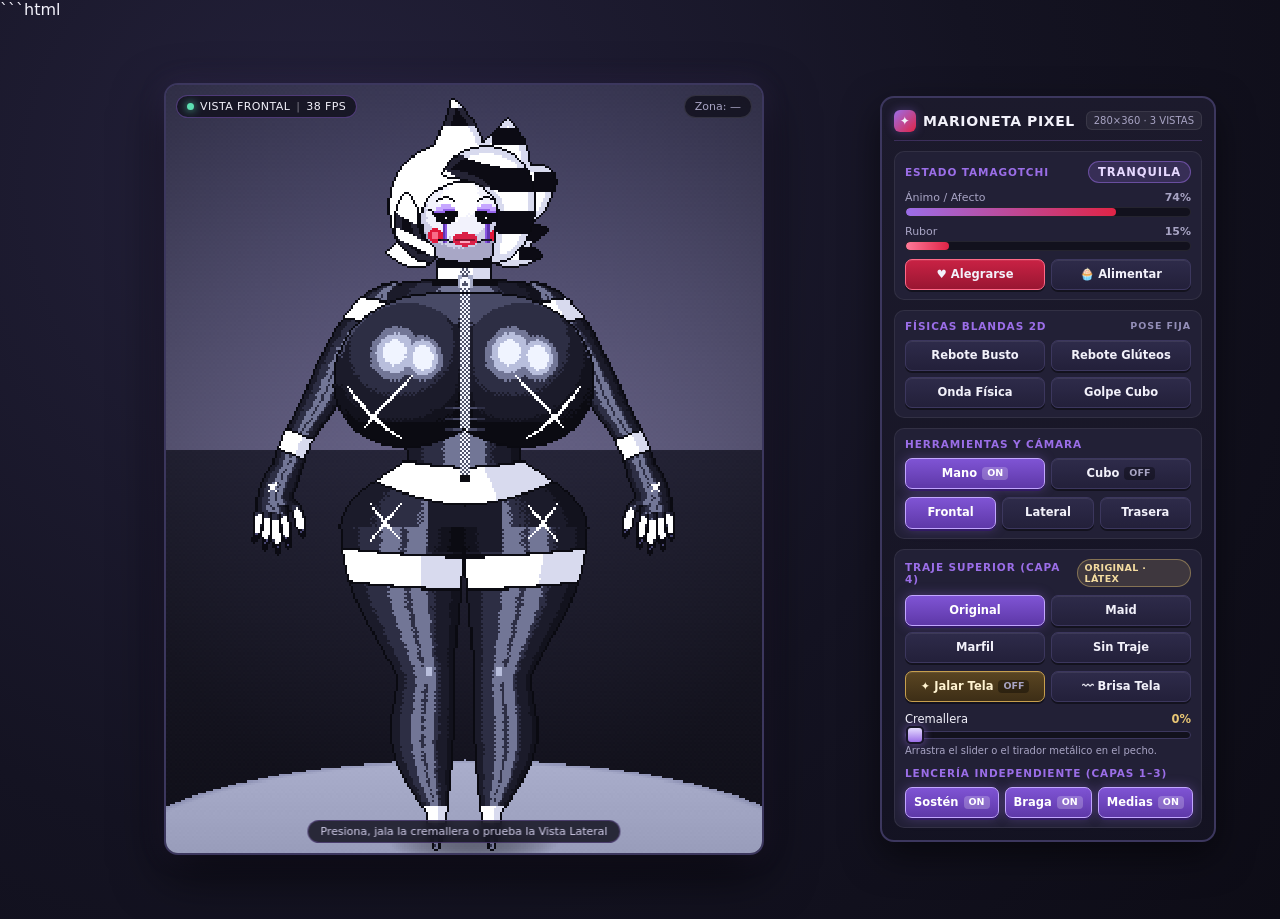
<file: public/assets/aistudio/_DOCTYPE_html_ea9d03d3.html>
```html
<!DOCTYPE html>
<html lang="es">
<head>
  <meta charset="UTF-8" />
  <meta name="viewport" content="width=device-width, initial-scale=1.0, maximum-scale=1.0, user-scalable=no" />
  <title>Marioneta Gótica · Visor Pixel Art & Físicas Blandas 2D</title>
  <style>
    :root{--bg-card:#222036;--border-soft:#3c375e;--border-bright:#6e59a8;--accent-lilac:#9b6ee8;--accent-cherry:#e02446;--accent-gold:#e8c674;--accent-mint:#5de0b2;--text-main:#f2f1fa;--text-dim:#a8a4c4}
    *{box-sizing:border-box;margin:0;padding:0;-webkit-tap-highlight-color:transparent}
    html,body{width:100%;min-height:100%;background:radial-gradient(circle at 25% 20%,#24213b 0%,#141322 55%,#0d0c16 100%);color:var(--text-main);font-family:ui-monospace,"Cascadia Code","Segoe UI",system-ui,sans-serif;overflow-x:hidden}
    .app-shell{display:flex;flex-direction:row;align-items:stretch;justify-content:center;gap:16px;max-width:1180px;min-height:100vh;margin:0 auto;padding:14px}
    .stage-column{flex:1 1 auto;display:flex;flex-direction:column;align-items:center;justify-content:center;min-width:0}
    .stage-frame{position:relative;display:flex;align-items:center;justify-content:center;width:100%;max-width:600px;aspect-ratio:280/360;max-height:calc(100vh - 34px);background:#181826;border:2px solid var(--border-soft);border-radius:14px;box-shadow:0 18px 50px rgba(0,0,0,.65),inset 0 0 0 1px rgba(255,255,255,.05),0 0 28px rgba(155,110,232,.14);overflow:hidden}
    #pixelCanvas{width:100%;height:100%;display:block;image-rendering:-moz-crisp-edges;image-rendering:-webkit-crisp-edges;image-rendering:pixelated;image-rendering:crisp-edges;touch-action:none;user-select:none;-webkit-user-select:none}
    #pixelCanvas.hand-active{cursor:none}
    .stage-badge,.stage-zone-pill,.stage-hint{position:absolute;background:rgba(18,17,30,.84);border-radius:999px;font-size:11px;pointer-events:none;backdrop-filter:blur(4px)}
    .stage-badge{top:10px;left:10px;border:1px solid rgba(155,110,232,.42);padding:4px 10px;letter-spacing:.4px;color:var(--text-main);display:flex;align-items:center;gap:6px}
    .stage-badge .dot{width:7px;height:7px;border-radius:50%;background:var(--accent-mint);box-shadow:0 0 8px var(--accent-mint)}
    .stage-zone-pill{top:10px;right:10px;border:1px solid rgba(255,255,255,.12);padding:4px 10px;color:var(--text-dim)}
    .stage-hint{bottom:10px;left:50%;transform:translateX(-50%);border:1px solid rgba(155,110,232,.3);padding:4px 12px;color:#cfcbe8;white-space:nowrap;transition:opacity .4s ease}
    .hud-column{flex:0 0 336px;width:336px;display:flex;flex-direction:column;gap:10px;background:linear-gradient(180deg,rgba(28,26,45,.96) 0%,rgba(20,19,34,.98) 100%);border:2px solid var(--border-soft);border-radius:14px;padding:12px;box-shadow:0 14px 36px rgba(0,0,0,.5);align-self:center;max-height:calc(100vh - 28px);overflow-y:auto}
    .hud-column::-webkit-scrollbar{width:6px}
    .hud-column::-webkit-scrollbar-thumb{background:var(--border-soft);border-radius:3px}
    .hud-header{display:flex;align-items:center;justify-content:space-between;border-bottom:1px solid rgba(155,110,232,.25);padding-bottom:8px}
    .hud-title{font-size:14px;font-weight:800;letter-spacing:.6px;display:flex;align-items:center;gap:7px}
    .hud-title .crest{display:inline-flex;align-items:center;justify-content:center;width:22px;height:22px;border-radius:6px;background:linear-gradient(135deg,var(--accent-lilac),var(--accent-cherry));font-size:12px;box-shadow:0 0 10px rgba(155,110,232,.35)}
    .hud-res-tag{font-size:10px;color:var(--text-dim);background:rgba(255,255,255,.06);padding:3px 7px;border-radius:6px;border:1px solid rgba(255,255,255,.08)}
    .hud-section{background:var(--bg-card);border:1px solid rgba(255,255,255,.07);border-radius:10px;padding:9px 10px;display:flex;flex-direction:column;gap:8px}
    .section-label{font-size:10.5px;font-weight:700;text-transform:uppercase;letter-spacing:.9px;color:var(--accent-lilac);display:flex;align-items:center;justify-content:space-between}
    .mood-chip{font-size:11.5px;font-weight:700;padding:3px 9px;border-radius:999px;background:rgba(155,110,232,.18);border:1px solid rgba(155,110,232,.5);color:#e6d8ff}
    .mood-chip.feliz{background:rgba(93,224,178,.16);border-color:rgba(93,224,178,.55);color:#a9f7db}
    .mood-chip.sorprendida{background:rgba(232,198,116,.16);border-color:rgba(232,198,116,.55);color:#fae5aa}
    .mood-chip.ruborizada,.mood-chip.mimada{background:rgba(224,36,70,.18);border-color:rgba(224,36,70,.55);color:#ffb0c0}
    .bar-track{width:100%;height:10px;background:#12111d;border-radius:999px;border:1px solid rgba(255,255,255,.08);overflow:hidden}
    .bar-fill{height:100%;width:74%;border-radius:999px;background:linear-gradient(90deg,#9b6ee8 0%,#e02446 100%);transition:width .25s ease}
    .bar-fill.blush{background:linear-gradient(90deg,#ff7a99 0%,#e02446 100%)}
    .meter-header{display:flex;justify-content:space-between;font-size:11px;color:var(--text-dim);margin-bottom:3px}
    .btn-grid-2{display:grid;grid-template-columns:1fr 1fr;gap:6px}
    .btn-grid-3{display:grid;grid-template-columns:1fr 1fr 1fr;gap:6px}
    .btn{appearance:none;border:1px solid var(--border-soft);background:linear-gradient(180deg,#2e2b4a 0%,#23203a 100%);color:var(--text-main);font-family:inherit;font-size:11.5px;font-weight:600;padding:8px;border-radius:7px;cursor:pointer;display:inline-flex;align-items:center;justify-content:center;gap:5px;box-shadow:0 2px 0 rgba(0,0,0,.45),inset 0 1px 0 rgba(255,255,255,.07);transition:transform .08s ease,border-color .15s ease,background .15s ease;text-align:center;line-height:1.15}
    .btn:hover{background:linear-gradient(180deg,#3a365c 0%,#2b2747 100%);border-color:var(--border-bright)}
    .btn:active{transform:translateY(1px);box-shadow:0 1px 0 rgba(0,0,0,.45)}
    .btn.active{background:linear-gradient(180deg,#7f54d4 0%,#5e38a8 100%);border-color:#c2a6ff;color:#fff;box-shadow:0 2px 0 #311a63,0 0 12px rgba(155,110,232,.35)}
    .btn.cherry{background:linear-gradient(180deg,#c92244 0%,#991632 100%);border-color:#ff6987}
    .btn.cherry:hover{background:linear-gradient(180deg,#df2a4f 0%,#b01b3a 100%)}
    .btn.gold{background:linear-gradient(180deg,#5a4522 0%,#3d2e16 100%);border-color:#c79f4d;color:#fff3d1}
    .btn.gold:hover{background:linear-gradient(180deg,#6e552a 0%,#4d3a1b 100%);border-color:#f0cf80}
    .btn.gold.active{background:linear-gradient(180deg,#b88934 0%,#8a621e 100%);border-color:#ffe299;color:#fff;box-shadow:0 2px 0 #47300b,0 0 12px rgba(232,198,116,.4)}
    .mat-pill{font-size:9.5px;font-weight:700;padding:2px 7px;border-radius:999px;background:rgba(232,198,116,.14);border:1px solid rgba(232,198,116,.42);color:#f4dca0;letter-spacing:.3px}
    .btn-indicator{font-size:9.5px;padding:1px 5px;border-radius:4px;background:rgba(0,0,0,.35);color:var(--text-dim)}
    .btn.active .btn-indicator{background:rgba(255,255,255,.22);color:#fff}
    .slider-block{display:flex;flex-direction:column;gap:5px;padding-top:2px}
    .slider-block.disabled{opacity:.45;pointer-events:none}
    .slider-row{display:flex;align-items:center;justify-content:space-between;font-size:11.5px}
    .slider-val{font-weight:700;color:var(--accent-gold);min-width:38px;text-align:right}
    input[type="range"]{-webkit-appearance:none;appearance:none;width:100%;height:8px;background:#12111d;border:1px solid var(--border-soft);border-radius:999px;outline:none;cursor:pointer}
    input[type="range"]::-webkit-slider-thumb{-webkit-appearance:none;appearance:none;width:18px;height:18px;border-radius:5px;background:linear-gradient(180deg,#e5dcff 0%,#9b6ee8 100%);border:2px solid #181629;box-shadow:0 0 8px rgba(155,110,232,.55);cursor:grab}
    input[type="range"]::-moz-range-thumb{width:18px;height:18px;border-radius:5px;background:linear-gradient(180deg,#e5dcff 0%,#9b6ee8 100%);border:2px solid #181629;box-shadow:0 0 8px rgba(155,110,232,.55);cursor:grab}
    .sub-note{font-size:10px;color:var(--text-dim);line-height:1.3}
    @media(max-width:860px){.app-shell{flex-direction:column;align-items:center;padding:10px;gap:12px}.stage-frame{max-height:66vh;width:auto;max-width:100%}.hud-column{flex:0 0 auto;width:100%;max-width:520px;max-height:none}}
  </style>
</head>
<body>
  <main class="app-shell">
    <section class="stage-column" aria-label="Visor Interactivo Pixel Art">
      <div class="stage-frame">
        <canvas id="pixelCanvas" width="280" height="360" class="hand-active"></canvas>
        <div class="stage-badge"><span class="dot"></span><span id="viewBadgeText">VISTA FRONTAL</span><span style="opacity:.45">|</span><span id="fpsCounter">60 FPS</span></div>
        <div class="stage-zone-pill" id="zoneIndicator">Zona: —</div>
        <div class="stage-hint" id="stageHint">Presiona, jala la cremallera o prueba la Vista Lateral</div>
      </div>
    </section>

    <aside class="hud-column" aria-label="Panel de Control Tamagotchi y Vestuario">
      <header class="hud-header">
        <div class="hud-title"><span class="crest">✦</span><span>MARIONETA PIXEL</span></div>
        <span class="hud-res-tag">280×360 · 3 VISTAS</span>
      </header>

      <section class="hud-section">
        <div class="section-label"><span>Estado Tamagotchi</span><span id="moodChip" class="mood-chip">Tranquila</span></div>
        <div><div class="meter-header"><span>Ánimo / Afecto</span><strong id="affectionText">74%</strong></div><div class="bar-track"><div class="bar-fill" id="affectionBar" style="width:74%"></div></div></div>
        <div><div class="meter-header"><span>Rubor</span><strong id="blushText">15%</strong></div><div class="bar-track"><div class="bar-fill blush" id="blushBar" style="width:15%"></div></div></div>
        <div class="btn-grid-2">
          <button class="btn cherry" id="btnHappy" type="button">♥ Alegrarse</button>
          <button class="btn" id="btnFeed" type="button">🧁 Alimentar</button>
        </div>
      </section>

      <section class="hud-section">
        <div class="section-label"><span>Físicas Blandas 2D</span><span style="font-size:9.5px;color:#938eb8;">POSE FIJA</span></div>
        <div class="btn-grid-2">
          <button class="btn" id="btnBounceBust" type="button">Rebote Busto</button>
          <button class="btn" id="btnBounceGlutes" type="button">Rebote Glúteos</button>
          <button class="btn" id="btnWave" type="button">Onda Física</button>
          <button class="btn" id="btnCubeHit" type="button">Golpe Cubo</button>
        </div>
      </section>

      <section class="hud-section">
        <div class="section-label"><span>Herramientas y Cámara</span></div>
        <div class="btn-grid-2">
          <button class="btn active" id="btnToggleHand" type="button"><span>Mano</span><span class="btn-indicator" id="handStateLbl">ON</span></button>
          <button class="btn" id="btnToggleCube" type="button"><span>Cubo</span><span class="btn-indicator" id="cubeStateLbl">OFF</span></button>
        </div>
        <div class="btn-grid-3">
          <button class="btn active" data-view="front" type="button">Frontal</button>
          <button class="btn" data-view="side" type="button">Lateral</button>
          <button class="btn" data-view="back" type="button">Trasera</button>
        </div>
      </section>

      <section class="hud-section">
        <div class="section-label"><span>Traje Superior (Capa 4)</span><span id="suitActiveTag" class="mat-pill">Original · Látex</span></div>
        <div class="btn-grid-2">
          <button class="btn active" data-suit="original" type="button">Original</button>
          <button class="btn" data-suit="maid" type="button">Maid</button>
          <button class="btn" data-suit="marfil" type="button">Marfil</button>
          <button class="btn" data-suit="none" type="button">Sin Traje</button>
        </div>
        <div class="btn-grid-2">
          <button class="btn gold" id="btnPullFabric" type="button"><span>✦ Jalar Tela</span><span class="btn-indicator" id="pullFabricLbl">OFF</span></button>
          <button class="btn" id="btnBreeze" type="button">〰 Brisa Tela</button>
        </div>
        <div class="slider-block" id="zipperBlock">
          <div class="slider-row"><label for="zipperSlider">Cremallera</label><span class="slider-val" id="zipperVal">0%</span></div>
          <input type="range" id="zipperSlider" min="0" max="100" value="0" step="1" />
          <div class="sub-note" id="zipperHint">Arrastra el slider o el tirador metálico en el pecho.</div>
        </div>
        <div class="section-label" style="margin-top:2px;"><span>Lencería Independiente (Capas 1–3)</span></div>
        <div class="btn-grid-3">
          <button class="btn active" id="btnToggleBra" type="button"><span>Sostén</span><span class="btn-indicator" id="braLbl">ON</span></button>
          <button class="btn active" id="btnTogglePanties" type="button"><span>Braga</span><span class="btn-indicator" id="pantiesLbl">ON</span></button>
          <button class="btn active" id="btnToggleStockings" type="button"><span>Medias</span><span class="btn-indicator" id="stockingsLbl">ON</span></button>
        </div>
      </section>
    </aside>
  </main>

  <script>
  (() => {
    'use strict';

    const W = 280, H = 360, PIXEL_COUNT = W * H, CX = 140, SX = 140;
    const SKEL = {
      hairCrownTopY: 6, headTopY: 41, headCenterY: 62.5, headRx: 22.5, headRy: 20.5,
      eyeY: 59.5, eyeOffX: 9.5, cheekY: 69.5, mouthY: 72.0, chinY: 83.0,
      neckTopY: 81.5, neckMidY: 86.5, neckBotY: 92.5, neckHalfW: 11.5,
      shoulderY: 92.0, shoulderX: 35.5, bicepBandY: 107.0,
      elbowY: 142.0, elbowX: 63.5, wristBandY: 167.0, wristY: 176.0, wristX: 81.5, palmY: 188.0, palmX: 88.5,
      bustTopY: 95.0, bustCenterY: 135.5, bustBotY: 172.0, bustCenterX: 27.0, bustRx: 32.5, bustRy: 36.0,
      waistY: 175.5, waistHalfW: 25.5, waistBandTopY: 171.5, waistBandBotY: 192.5,
      hipTopY: 183.0, hipPeakY: 207.0, hipHalfW: 57.5,
      gluteCenterY: 206.0, gluteCenterX: 28.5, gluteRx: 33.0, gluteRy: 32.5,
      crotchY: 213.0, thighBandY: 220.0, thighBandH: 16.5,
      kneeY: 278.0, kneeCenterX: 18.5, kneeOuterX: 30.5, kneeInnerX: 5.5,
      calfPeakY: 305.0, calfOuterX: 34.0, calfInnerX: 4.5,
      ankleBandY: 341.0, ankleOuterX: 17.5, ankleInnerX: 8.5, footTipY: 359.0, footCenterX: 13.0,
      sideBustX: SX - 44.0, sideBustY: 134.5, sideBustRx: 35.5, sideBustRy: 36.5,
      sideGluteX: SX + 24.5, sideGluteY: 197.5, sideGluteRx: 32.5, sideGluteRy: 31.5,
    };

    const $ = (id) => document.getElementById(id);
    const canvas = $('pixelCanvas');
    const ctx = canvas.getContext('2d', { alpha: false });
    ctx.imageSmoothingEnabled = false;

    const scratchCanvas = document.createElement('canvas');
    scratchCanvas.width = W; scratchCanvas.height = H;
    const sctx = scratchCanvas.getContext('2d', { willReadFrequently: true });

    const ui = {
      viewBadgeText: $('viewBadgeText'), fpsCounter: $('fpsCounter'), zoneIndicator: $('zoneIndicator'),
      stageHint: $('stageHint'), moodChip: $('moodChip'), affectionText: $('affectionText'),
      affectionBar: $('affectionBar'), blushText: $('blushText'), blushBar: $('blushBar'),
      btnHappy: $('btnHappy'), btnFeed: $('btnFeed'), btnBounceBust: $('btnBounceBust'),
      btnBounceGlutes: $('btnBounceGlutes'), btnWave: $('btnWave'), btnCubeHit: $('btnCubeHit'),
      btnToggleHand: $('btnToggleHand'), handStateLbl: $('handStateLbl'),
      btnToggleCube: $('btnToggleCube'), cubeStateLbl: $('cubeStateLbl'),
      viewButtons: Array.from(document.querySelectorAll('[data-view]')),
      suitButtons: Array.from(document.querySelectorAll('[data-suit]')),
      suitActiveTag: $('suitActiveTag'), btnPullFabric: $('btnPullFabric'), pullFabricLbl: $('pullFabricLbl'),
      btnBreeze: $('btnBreeze'), zipperBlock: $('zipperBlock'), zipperSlider: $('zipperSlider'),
      zipperVal: $('zipperVal'), zipperHint: $('zipperHint'),
      btnToggleBra: $('btnToggleBra'), braLbl: $('braLbl'),
      btnTogglePanties: $('btnTogglePanties'), pantiesLbl: $('pantiesLbl'),
      btnToggleStockings: $('btnToggleStockings'), stockingsLbl: $('stockingsLbl'),
    };

    const IS_LE = (() => { const b = new ArrayBuffer(4); new Uint32Array(b)[0] = 0x0a0b0c0d; return new Uint8Array(b)[0] === 0x0d; })();
    const packRGBA = (r, g, b, a = 255) => {
      r = r < 0 ? 0 : r > 255 ? 255 : r | 0; g = g < 0 ? 0 : g > 255 ? 255 : g | 0;
      b = b < 0 ? 0 : b > 255 ? 255 : b | 0; a = a < 0 ? 0 : a > 255 ? 255 : a | 0;
      return IS_LE ? ((a << 24) | (b << 16) | (g << 8) | r) >>> 0 : ((r << 24) | (g << 16) | (b << 8) | a) >>> 0;
    };
    const unpackR = (c) => IS_LE ? (c & 255) : ((c >>> 24) & 255);
    const unpackG = (c) => IS_LE ? ((c >>> 8) & 255) : ((c >>> 16) & 255);
    const unpackB = (c) => IS_LE ? ((c >>> 16) & 255) : ((c >>> 8) & 255);
    const unpackA = (c) => IS_LE ? ((c >>> 24) & 255) : (c & 255);
    const clamp = (v, lo, hi) => v < lo ? lo : v > hi ? hi : v;
    const lerp = (a, b, t) => a + (b - a) * t;
    const smoothstep = (e0, e1, x) => { const t = clamp((x - e0) / (e1 - e0), 0, 1); return t * t * (3 - 2 * t); };

    const BAYER4 = [-.46875,.03125,-.34375,.15625,.28125,-.21875,.40625,-.09375,-.28125,.21875,-.40625,.09375,.46875,-.03125,.34375,-.15625];
    const bayer = (x, y) => BAYER4[((y & 3) << 2) | (x & 3)];

    const PAL = {
      outline: packRGBA(10,10,17), outlineSoft: packRGBA(28,26,42),
      skinDeep: packRGBA(168,167,198), skinMid: packRGBA(206,206,230), skinBase: packRGBA(242,242,252), skinHi: packRGBA(255,255,255),
      latexDeep: packRGBA(11,11,18), latexDark: packRGBA(18,18,29), latexBase: packRGBA(27,27,42), latexMid: packRGBA(45,46,68),
      latexRim: packRGBA(72,74,102), latexSpec1: packRGBA(114,118,150), latexSpec2: packRGBA(184,190,220), latexSpec3: packRGBA(240,244,255),
      ivoryDeep: packRGBA(148,139,126), ivoryMid: packRGBA(196,187,172), ivoryBase: packRGBA(236,230,218), ivoryHi: packRGBA(255,253,248),
      silkSheen: packRGBA(255,246,226), champagne: packRGBA(218,204,180),
      velvetDeep: packRGBA(16,14,26), velvetBase: packRGBA(32,28,48), velvetMid: packRGBA(52,46,74), velvetRim: packRGBA(82,72,114),
      ribbonBase: packRGBA(202,34,72), ribbonHi: packRGBA(248,108,138), lilacTrim: packRGBA(158,114,238),
      whiteShadow: packRGBA(216,218,238), whitePure: packRGBA(255,255,255),
      hairBlack: packRGBA(12,11,20), hairBlackHi: packRGBA(36,35,52), claw: packRGBA(11,10,20), clawHi: packRGBA(72,70,114),
      silverDark: packRGBA(80,84,108), silverMid: packRGBA(164,170,198), silverHi: packRGBA(246,248,255),
      goldDark: packRGBA(146,108,42), goldMid: packRGBA(216,176,92), goldHi: packRGBA(255,240,176),
      lidBase: packRGBA(150,102,236), lidShadow: packRGBA(108,64,188), lidHi: packRGBA(198,166,255),
      tear: packRGBA(136,86,224), tearDark: packRGBA(96,52,178), cheek: packRGBA(224,24,58), cheekSoft: packRGBA(248,108,136),
      lipBase: packRGBA(218,32,70), lipDark: packRGBA(136,16,44), lipHi: packRGBA(255,164,188),
    };

    function shadePacked(col, delta) {
      if (col === 0) return 0;
      const a = unpackA(col);
      return a === 0 ? 0 : packRGBA(clamp(unpackR(col) + delta, 8, 255), clamp(unpackG(col) + delta, 8, 255), clamp(unpackB(col) + delta, 12, 255), a);
    }

    function rasterizeBezierMask(drawFn) {
      sctx.clearRect(0, 0, W, H); sctx.save(); sctx.fillStyle = '#fff'; sctx.strokeStyle = '#fff';
      drawFn(sctx); sctx.restore();
      const raw = sctx.getImageData(0, 0, W, H).data, mask = new Uint8Array(PIXEL_COUNT);
      for (let i = 0; i < PIXEL_COUNT; i++) mask[i] = raw[(i << 2) + 3] >= 120 ? 1 : 0;
      return mask;
    }

    function computeEdgeDistance(mask) {
      const dist = new Uint8Array(PIXEL_COUNT);
      for (let i = 0; i < PIXEL_COUNT; i++) dist[i] = mask[i] ? 40 : 0;
      for (let y = 1; y < H - 1; y++) {
        const row = y * W;
        for (let x = 1; x < W - 1; x++) {
          const i = row + x; if (!mask[i]) continue;
          let d = dist[i]; if (dist[i - W] + 1 < d) d = dist[i - W] + 1; if (dist[i - 1] + 1 < d) d = dist[i - 1] + 1; dist[i] = d;
        }
      }
      for (let y = H - 2; y >= 1; y--) {
        const row = y * W;
        for (let x = W - 2; x >= 1; x--) {
          const i = row + x; if (!mask[i]) continue;
          let d = dist[i]; if (dist[i + W] + 1 < d) d = dist[i + W] + 1; if (dist[i + 1] + 1 < d) d = dist[i + 1] + 1; dist[i] = d;
        }
      }
      return dist;
    }

    function computeScanlineNormals(mask, splitCenterY = 9999, yCenter = null, yRadius = 1) {
      const nxArr = new Float32Array(PIXEL_COUNT), nyArr = new Float32Array(PIXEL_COUNT), nzArr = new Float32Array(PIXEL_COUNT);
      for (let y = 0; y < H; y++) {
        const row = y * W; let x = 0;
        while (x < W) {
          while (x < W && !mask[row + x]) x++;
          if (x >= W) break;
          const start = x;
          while (x < W && mask[row + x]) { if (y >= splitCenterY && x === CX && x > start) break; x++; }
          const end = x - 1, mid = (start + end) * 0.5, hw = Math.max(1.5, (end - start) * 0.5 + 0.5);
          const nyBase = yCenter !== null ? clamp((y - yCenter) / yRadius, -0.90, 0.90) : 0;
          for (let px = start; px <= end; px++) {
            let u = clamp((px - mid) / hw, -0.96, 0.96), v = nyBase, r2 = u * u + v * v;
            if (r2 > 0.95) { const sc = Math.sqrt(0.95 / r2); u *= sc; v *= sc; }
            const i = row + px; nxArr[i] = u; nyArr[i] = v; nzArr[i] = Math.sqrt(Math.max(0.05, 1.0 - u * u - v * v));
          }
        }
      }
      return { nx: nxArr, ny: nyArr, nz: nzArr };
    }

    function shadeMaterial3D(x, y, nx, ny, nz, material, extraShadow = 0, specBoost = 1.0) {
      const ndotl1 = Math.max(0, nx * -0.36 + ny * -0.56 + nz * 0.74);
      const ndotl2 = Math.max(0, nx *  0.42 + ny * -0.44 + nz * 0.79);
      const diff = clamp(ndotl1 * 0.74 + ndotl2 * 0.34 - extraShadow, 0, 1);
      const h1 = Math.max(0, nx * -0.193 + ny * -0.301 + nz * 0.934);
      const h2 = Math.max(0, nx *  0.222 + ny * -0.233 + nz * 0.947);
      const spec = Math.max(Math.pow(h1, 20) * 0.85, Math.pow(h2, 32) * 0.95) * specBoost * clamp(1.0 - extraShadow * 1.9, 0, 1);
      const rim = Math.pow(clamp(1.0 - nz, 0, 1), 2.15) * clamp(0.65 - ny * 0.45, 0.15, 1.0) * clamp(1.0 - extraShadow * 1.4, 0, 1);
      const d = bayer(x, y) * 0.065;

      if (material === 'skin') {
        if (extraShadow > 0.34 || diff + d < 0.24) return PAL.skinDeep;
        if (extraShadow > 0.14 || diff + d < 0.50) return PAL.skinMid;
        return diff + d > 0.84 ? PAL.skinHi : PAL.skinBase;
      }
      if (material === 'ivory') {
        if (spec + d > 0.56) return PAL.ivoryHi;
        if (rim + d > 0.44) return PAL.silkSheen;
        if (extraShadow > 0.30 || diff + d < 0.24) return PAL.ivoryDeep;
        if (extraShadow > 0.12 || diff + d < 0.50) return PAL.ivoryMid;
        return diff + d < 0.66 ? PAL.champagne : PAL.ivoryBase;
      }
      if (material === 'velvet') {
        if (rim + d > 0.40) return PAL.velvetRim;
        if (extraShadow > 0.24 || diff + d < 0.28) return PAL.velvetDeep;
        return diff + d > 0.66 ? PAL.velvetMid : PAL.velvetBase;
      }
      if (spec + d * 0.8 > 0.72) return PAL.latexSpec3;
      if (spec + d > 0.45) return PAL.latexSpec2;
      if (spec + d > 0.23) return PAL.latexSpec1;
      if (rim + d > 0.44) return PAL.latexRim;
      if (diff + d > 0.64) return PAL.latexMid;
      if (diff + d > 0.34) return PAL.latexBase;
      return diff + d > 0.16 ? PAL.latexDark : PAL.latexDeep;
    }

    function stampBezierColor(targetBuf, clipMask, color, drawFn) {
      const mask = rasterizeBezierMask(drawFn);
      for (let i = 0; i < PIXEL_COUNT; i++) if (mask[i] && (!clipMask || clipMask[i])) targetBuf[i] = color;
    }

    function applyOutline(buf, outlineCol, x0 = 1, y0 = 1, x1 = W - 2, y1 = H - 2) {
      const minX = Math.max(1, x0 | 0), minY = Math.max(1, y0 | 0), maxX = Math.min(W - 2, x1 | 0), maxY = Math.min(H - 2, y1 | 0);
      const solid = new Uint8Array(PIXEL_COUNT);
      for (let y = minY; y <= maxY; y++) { const row = y * W; for (let x = minX; x <= maxX; x++) if (buf[row + x] !== 0) solid[row + x] = 1; }
      for (let y = minY; y <= maxY; y++) {
        const row = y * W;
        for (let x = minX; x <= maxX; x++) {
          const i = row + x;
          if (!solid[i] && (solid[i - 1] || solid[i + 1] || solid[i - W] || solid[i + W])) buf[i] = outlineCol;
        }
      }
    }

    function traceTaperedArc(c, ax, ay, mx, my, bx, by, halfThick) {
      const dx = bx - ax, dy = by - ay, len = Math.hypot(dx, dy) || 1, nx = -dy / len, ny = dx / len;
      c.beginPath(); c.moveTo(ax, ay);
      c.quadraticCurveTo(mx + nx * halfThick, my + ny * halfThick, bx, by);
      c.quadraticCurveTo(mx - nx * halfThick, my - ny * halfThick, ax, ay);
      c.closePath(); c.fill();
    }

    function traceSharpCurvedX(c, cx, cy, rx, ry, bendX, bendY, halfThick) {
      traceTaperedArc(c, cx - rx, cy - ry, cx + bendX, cy + bendY, cx + rx, cy + ry, halfThick);
      traceTaperedArc(c, cx + rx, cy - ry, cx + bendX, cy + bendY, cx - rx, cy + ry, halfThick);
    }

    // ---- TRAZADORES ANATÓMICOS BÉZIER ----
    function traceTorsoAndLegsFrontBack(c) {
      const S = SKEL;
      c.beginPath();
      c.moveTo(CX - S.neckHalfW, S.neckTopY); c.lineTo(CX - S.neckHalfW - 0.8, S.neckBotY - 1);
      c.bezierCurveTo(CX - 22, S.neckBotY + 1, CX - 32, S.shoulderY, CX - S.shoulderX, S.shoulderY + 5);
      c.bezierCurveTo(CX - 36, S.bustCenterY - 8, CX - 28, S.waistY - 14, CX - S.waistHalfW, S.waistY);
      c.bezierCurveTo(CX - 34, S.waistY + 6, CX - S.hipHalfW, S.hipTopY + 10, CX - S.hipHalfW, S.hipPeakY);
      c.bezierCurveTo(CX - S.hipHalfW, S.thighBandY + 18, CX - 42, S.kneeY - 24, CX - S.kneeOuterX, S.kneeY);
      c.bezierCurveTo(CX - 32, S.kneeY + 12, CX - S.calfOuterX, S.calfPeakY - 12, CX - S.calfOuterX, S.calfPeakY);
      c.bezierCurveTo(CX - 33, S.calfPeakY + 16, CX - 22, S.ankleBandY - 8, CX - S.ankleOuterX, S.ankleBandY);
      c.quadraticCurveTo(CX - 16, S.footTipY - 6, CX - S.footCenterX, S.footTipY);
      c.quadraticCurveTo(CX - 10, S.footTipY - 6, CX - S.ankleInnerX, S.ankleBandY);
      c.bezierCurveTo(CX - 6, S.calfPeakY + 12, CX - S.calfInnerX, S.calfPeakY, CX - S.kneeInnerX, S.kneeY);
      c.bezierCurveTo(CX - 4.5, S.kneeY - 18, CX - 1.5, S.thighBandY + 18, CX - 0.8, S.crotchY + 4);
      c.quadraticCurveTo(CX, S.crotchY, CX + 0.8, S.crotchY + 4);
      c.bezierCurveTo(CX + 1.5, S.thighBandY + 18, CX + 4.5, S.kneeY - 18, CX + S.kneeInnerX, S.kneeY);
      c.bezierCurveTo(CX + S.calfInnerX, S.calfPeakY, CX + 6, S.calfPeakY + 12, CX + S.ankleInnerX, S.ankleBandY);
      c.quadraticCurveTo(CX + 10, S.footTipY - 6, CX + S.footCenterX, S.footTipY);
      c.quadraticCurveTo(CX + 16, S.footTipY - 6, CX + S.ankleOuterX, S.ankleBandY);
      c.bezierCurveTo(CX + 22, S.ankleBandY - 8, CX + 33, S.calfPeakY + 16, CX + S.calfOuterX, S.calfPeakY);
      c.bezierCurveTo(CX + S.calfOuterX, S.calfPeakY - 12, CX + 32, S.kneeY + 12, CX + S.kneeOuterX, S.kneeY);
      c.bezierCurveTo(CX + 42, S.kneeY - 24, CX + S.hipHalfW, S.thighBandY + 18, CX + S.hipHalfW, S.hipPeakY);
      c.bezierCurveTo(CX + S.hipHalfW, S.hipTopY + 10, CX + 34, S.waistY + 6, CX + S.waistHalfW, S.waistY);
      c.bezierCurveTo(CX + 28, S.waistY - 14, CX + 36, S.bustCenterY - 8, CX + S.shoulderX, S.shoulderY + 5);
      c.bezierCurveTo(CX + 32, S.shoulderY, CX + 22, S.neckBotY + 1, CX + S.neckHalfW + 0.8, S.neckBotY - 1);
      c.lineTo(CX + S.neckHalfW, S.neckTopY); c.closePath(); c.fill();
    }

    function traceHeadFrontBack(c) {
      const S = SKEL;
      c.beginPath(); c.moveTo(CX, S.headTopY);
      c.bezierCurveTo(CX + S.headRx * 1.05, S.headTopY + 1, CX + S.headRx * 1.05, S.cheekY + 2, CX + 12, S.chinY - 2.5);
      c.quadraticCurveTo(CX, S.chinY + 2.0, CX - 12, S.chinY - 2.5);
      c.bezierCurveTo(CX - S.headRx * 1.05, S.cheekY + 2, CX - S.headRx * 1.05, S.headTopY + 1, CX, S.headTopY);
      c.closePath(); c.fill();
    }

    function traceArmsFrontBack(c, side) {
      const S = SKEL, sx = (dx) => CX + side * dx;
      c.beginPath();
      c.moveTo(sx(S.shoulderX - 4), S.shoulderY + 1);
      c.bezierCurveTo(sx(50), S.shoulderY + 2, sx(60), S.bicepBandY + 6, sx(S.elbowX + 8.5), S.elbowY - 3);
      c.bezierCurveTo(sx(77), S.elbowY + 12, sx(86), S.wristBandY - 4, sx(S.wristX + 7.5), S.wristY + 1);
      c.quadraticCurveTo(sx(S.palmX + 9.5), S.palmY + 1, sx(S.palmX + 8), S.palmY + 10);
      c.lineTo(sx(S.palmX - 5.5), S.palmY + 9);
      c.quadraticCurveTo(sx(S.wristX - 6), S.wristY + 4, sx(S.wristX - 6.5), S.wristY - 2);
      c.bezierCurveTo(sx(70), S.wristBandY - 6, sx(60), S.elbowY + 11, sx(S.elbowX - 6.5), S.elbowY + 3);
      c.bezierCurveTo(sx(49), S.bicepBandY + 15, sx(38), S.shoulderY + 19, sx(S.shoulderX - 6), S.shoulderY + 18);
      c.closePath(); c.fill();
      const px = sx(S.palmX), py = S.palmY + 6; c.lineCap = 'round';
      c.lineWidth = 4.2; c.beginPath(); c.moveTo(px - side * 4.5, py - 1); c.quadraticCurveTo(px - side * 11.2, py + 4.5, px - side * 11.8, py + 12.2); c.stroke();
      for (const [ox, tx, len, lw] of [[-2.8,-5.2,16.5,3.3],[.6,-.5,19,3.3],[4,4.5,17.8,3.1],[7,8.6,14.5,2.8]]) {
        c.lineWidth = lw; c.beginPath(); c.moveTo(px + side * ox, py + 1); c.quadraticCurveTo(px + side * (ox + tx) * 0.5, py + len * 0.55, px + side * tx, py + len); c.stroke();
      }
    }

    function traceFingerTipsWhiteFrontBack(c, side) {
      const S = SKEL, px = CX + side * S.palmX, py = S.palmY + 6; c.lineCap = 'round';
      c.lineWidth = 4.0; c.beginPath(); c.moveTo(px - side * 10, py + 6.5); c.lineTo(px - side * 11.9, py + 12.6); c.stroke();
      for (const [ax, bx, y0, y1, lw] of [[-4.2,-5.4,9.5,16.8,3.2],[0,-.6,11,19.2,3.2],[4.2,4.6,10.2,18,3],[7.7,8.8,8,14.8,2.7]]) {
        c.lineWidth = lw; c.beginPath(); c.moveTo(px + side * ax, py + y0); c.lineTo(px + side * bx, py + y1); c.stroke();
      }
    }

    function traceClawsFrontBack(c) {
      const S = SKEL;
      for (const side of [-1, 1]) {
        const px = CX + side * S.palmX, py = S.palmY + 6;
        for (const [ax, ay, bx, by, w] of [[-11.8,12.2,-13,19.2,1.6],[-5.2,16.4,-6.4,24,1.5],[-.5,18.8,-.8,26.8,1.5],[4.5,17.6,5.2,25.2,1.4],[8.6,14.4,10,21,1.3]]) {
          c.beginPath(); c.moveTo(px + side * ax - w, py + ay); c.lineTo(px + side * bx, py + by); c.lineTo(px + side * ax + w, py + ay); c.closePath(); c.fill();
        }
      }
    }

    function traceBustFrontBezier(c) {
      const S = SKEL;
      for (const s of [-1, 1]) {
        const bx = CX + s * S.bustCenterX, by = S.bustCenterY, rx = S.bustRx, ry = S.bustRy;
        c.beginPath(); c.moveTo(CX - s * 0.5, S.bustTopY + 3);
        c.bezierCurveTo(bx + s * rx * 0.45, by - ry * 1.12, bx + s * rx * 1.06, by - ry * 0.55, bx + s * rx * 1.03, by + ry * 0.16);
        c.bezierCurveTo(bx + s * rx * 0.96, by + ry * 0.96, bx - s * rx * 0.08, by + ry * 1.12, CX + s * 0.8, by + ry * 0.72);
        c.lineTo(CX - s * 0.5, by + ry * 0.65); c.closePath(); c.fill();
      }
    }

    function traceGlutesBackBezier(c) {
      const S = SKEL;
      for (const s of [-1, 1]) {
        const gx = CX + s * S.gluteCenterX, gy = S.gluteCenterY, rx = S.gluteRx, ry = S.gluteRy;
        c.beginPath(); c.moveTo(CX - s * 0.5, gy - ry * 0.82);
        c.bezierCurveTo(gx + s * rx * 0.35, gy - ry * 1.08, gx + s * rx * 1.04, gy - ry * 0.65, gx + s * rx * 1.03, gy + ry * 0.14);
        c.bezierCurveTo(gx + s * rx * 0.98, gy + ry * 0.98, gx - s * rx * 0.08, gy + ry * 1.08, CX + s * 0.8, gy + ry * 0.70);
        c.lineTo(CX - s * 0.5, gy + ry * 0.62); c.closePath(); c.fill();
      }
    }

    function traceTorsoAndLegsSide(c) {
      c.beginPath(); c.moveTo(SX - 10, 78); c.lineTo(SX - 12, 92);
      c.bezierCurveTo(SX - 22, 114, SX - 24, 148, SX - 22, 174);
      c.bezierCurveTo(SX - 26, 192, SX - 30, 224, SX - 26, 250);
      c.bezierCurveTo(SX - 24, 266, SX - 22, 274, SX - 22, 281);
      c.bezierCurveTo(SX - 20, 298, SX - 15, 326, SX - 10, 344);
      c.lineTo(SX - 6, 359); c.lineTo(SX + 11, 359); c.lineTo(SX + 14, 344);
      c.bezierCurveTo(SX + 22, 330, SX + 29, 314, SX + 28, 300);
      c.bezierCurveTo(SX + 27, 286, SX + 14, 278, SX + 7, 274);
      c.bezierCurveTo(SX + 14, 260, SX + 32, 244, SX + 36, 224);
      c.bezierCurveTo(SX + 34, 200, SX + 24, 178, SX + 16, 162);
      c.bezierCurveTo(SX + 13, 144, SX + 20, 116, SX + 17, 94);
      c.quadraticCurveTo(SX + 14, 84, SX + 10, 78); c.closePath(); c.fill();
    }

    function traceHeadSide(c) { c.beginPath(); c.ellipse(SX - 8, 60, 22, 22, -0.08, 0, Math.PI * 2); c.fill(); }
    function traceBustSide(c) {
      c.beginPath(); c.moveTo(SX - 10, 96);
      c.bezierCurveTo(SX - 44, 96, SX - 81, 116, SX - 80, 140);
      c.bezierCurveTo(SX - 79, 165, SX - 52, 176, SX - 24, 170);
      c.bezierCurveTo(SX - 12, 167, SX - 8, 152, SX - 8, 134); c.closePath(); c.fill();
    }
    function traceGlutesSide(c) {
      c.beginPath(); c.moveTo(SX + 12, 164);
      c.bezierCurveTo(SX + 38, 164, SX + 58, 179, SX + 57, 200);
      c.bezierCurveTo(SX + 56, 221, SX + 38, 234, SX + 16, 228);
      c.bezierCurveTo(SX + 4, 225, SX + 2, 206, SX + 4, 184); c.closePath(); c.fill();
    }
    function traceFrontArmSide(c) {
      c.beginPath(); c.moveTo(SX - 12, 92);
      c.bezierCurveTo(SX - 4, 86, SX + 14, 89, SX + 16, 102);
      c.bezierCurveTo(SX + 20, 122, SX + 17, 144, SX + 9, 164);
      c.bezierCurveTo(SX + 4, 176, SX + 1, 188, SX - 6, 198);
      c.lineTo(SX - 32, 196);
      c.bezierCurveTo(SX - 34, 182, SX - 28, 168, SX - 22, 156);
      c.bezierCurveTo(SX - 16, 138, SX - 15, 114, SX - 12, 92); c.closePath(); c.fill();
      c.lineCap = 'round';
      for (const [x0,y0,cx,cy,x1,y1,lw] of [[SX-31,192,SX-37,204,SX-40,214,3.8],[SX-26,195,SX-31,210,SX-35,223,4],[SX-19,196,SX-23,212,SX-27,227,4.1],[SX-12,196,SX-16,212,SX-19,226,3.9],[SX-6,194,SX-9,209,SX-11,221,3.6]]) {
        c.lineWidth = lw; c.beginPath(); c.moveTo(x0, y0); c.quadraticCurveTo(cx, cy, x1, y1); c.stroke();
      }
    }
    function traceFingerTipsWhiteSide(c) {
      c.lineCap = 'round';
      for (const [ax,ay,bx,by,lw] of [[SX-37,204,SX-40.5,214.5,3.7],[SX-31,211,SX-35.5,223.5,3.9],[SX-23,213,SX-27.5,227.5,4],[SX-16,213,SX-19.5,226.5,3.8],[SX-9,210,SX-11.5,221.5,3.5]]) {
        c.lineWidth = lw; c.beginPath(); c.moveTo(ax, ay); c.lineTo(bx, by); c.stroke();
      }
    }
    function traceClawsSide(c) {
      for (const [ax,ay,bx,by,w] of [[SX-40.2,213.5,SX-42.5,223.5,1.7],[SX-35.2,222.5,SX-38.2,234.5,1.8],[SX-27.2,226.5,SX-30,239,1.8],[SX-19.2,225.5,SX-21.5,237.5,1.7],[SX-11.2,220.5,SX-13,231,1.6]]) {
        c.beginPath(); c.moveTo(ax - w, ay); c.lineTo(bx, by); c.lineTo(ax + w, ay); c.closePath(); c.fill();
      }
    }

    // ---- ESTADO Y BUFFERS ----
    const SUIT_MATERIALS = {
      original: { tag:'Original · Látex',  tension:.72, clothLag:.36, slipGain:.62, wrinkleAmp:6.5,  glintAmp:28, viscoDecay:6.4 },
      maid:     { tag:'Maid · Terciopelo', tension:.90, clothLag:.88, slipGain:1.15,wrinkleAmp:13.5, glintAmp:4,  viscoDecay:2.9 },
      marfil:   { tag:'Marfil · Seda',     tension:.82, clothLag:.74, slipGain:1.32,wrinkleAmp:9.5,  glintAmp:18, viscoDecay:3.8 },
      none:     { tag:'Sin Traje · Piel',  tension:1.0, clothLag:0,   slipGain:0,   wrinkleAmp:1.5,  glintAmp:0,  viscoDecay:4.2 },
    };

    const state = {
      view:'front', suit:'original', zipper:0, bra:true, panties:true, stockings:true,
      handEnabled:true, cubeEnabled:false, pullFabric:false,
      affection:74, blush:.15, mood:'Tranquila', moodTimer:0, blinkTimer:2.8, blinkPhase:0, eatAnim:null, time:0,
    };

    const bgBuf = new Uint32Array(PIXEL_COUNT), hairChunkBuf = new Uint32Array(PIXEL_COUNT);
    const masks = { torsoLegs:null, head:null, arms:null, claws:null, fixedUnion:null, softDom:null, softSideBust:null, softSideGlute:null, peekDom:null, torsoNorm:null, armNorm:null, headNorm:null };
    const u32 = () => new Uint32Array(PIXEL_COUNT), u8 = () => new Uint8Array(PIXEL_COUNT), f32 = () => new Float32Array(PIXEL_COUNT);
    const garmentLayers = {
      fixedBody:u32(), fixedMedias:u32(), fixedBraga:u32(), fixedSosten:u32(), fixedTraje:u32(),
      frontArmBody:u32(), frontArmTraje:u32(),
      softBody:u32(), softMedias:u32(), softBraga:u32(), softSosten:u32(), softTraje:u32(),
      peekBody:u32(), peekSosten:u32(), peekTraje:u32(), skirtCloth:u32(), headAcc:u32(),
    };
    const planes = {
      fixedRGBA:u32(), fixedLayerID:u8(), fixedSuitRGBA:u32(), frontArmRGBA:u32(), frontArmSuitRGBA:u32(),
      softRGBA:u32(), softLayerID:u8(), softSuitRGBA:u32(), peekRGBA:u32(), peekLayerID:u8(), peekSuitRGBA:u32(),
      skirtRGBA:u32(), headAccRGBA:u32(), hairRGBA:u32(), hairZone:u8(), hitZoneMask:u8(),
      softWeightL:f32(), softWeightR:f32(), hipWeightL:f32(), hipWeightR:f32(),
      hairWeightTop:f32(), hairWeightBangs:f32(), hairWeightCurl:f32(), hairWeightBot:f32(),
    };
    const frameImageData = ctx.createImageData(W, H), frameU32 = new Uint32Array(frameImageData.data.buffer);

    function buildBackground() {
      const horizon = Math.round(H * 0.475);
      for (let y = 0; y < H; y++) for (let x = 0; x < W; x++) {
        const idx = y * W + x, dx = (x - CX) / 170, dy = (y - 120) / 210;
        const vig = clamp(1 - (dx * dx + dy * dy) * 0.24, 0.72, 1), d = bayer(x, y) * 2.2;
        let r, g, b;
        if (y < horizon) { const t = y / horizon; r = lerp(63,102,t)*vig+d; g = lerp(61,98,t)*vig+d; b = lerp(92,134,t)*vig+d; }
        else { const t = (y - horizon) / (H - horizon); r = lerp(39,22,t)*vig+d; g = lerp(38,21,t)*vig+d; b = lerp(58,34,t)*vig+d; }
        const px = (x - CX) / 168, py = (y - 364) / 48, pd = px * px + py * py;
        if (pd <= 1) {
          const rim = smoothstep(0.92, 1, pd), grad = clamp(1 - (y - 316) / 46, 0, 1);
          r = lerp(152,180,grad*.65) - rim*22 + d; g = lerp(156,184,grad*.65) - rim*22 + d; b = lerp(186,214,grad*.65) - rim*18 + d;
          const sd = Math.pow((x - (CX + 4)) / 40, 2) + Math.pow((y - 355) / 9, 2);
          if (sd < 1) { const sh = (1 - sd) * 0.36; r *= 1 - sh; g *= 1 - sh; b *= 1 - sh; }
        }
        bgBuf[idx] = packRGBA(r, g, b);
      }
    }

    function clearAllGarments() {
      for (const k in garmentLayers) garmentLayers[k].fill(0);
      for (const k of ['fixedRGBA','fixedLayerID','fixedSuitRGBA','frontArmRGBA','frontArmSuitRGBA','softRGBA','softLayerID','softSuitRGBA','peekRGBA','peekLayerID','peekSuitRGBA','skirtRGBA','headAccRGBA','hitZoneMask']) planes[k].fill(0);
    }

    function buildAnatomicalMasks(view) {
      const S = SKEL;
      if (view === 'side') {
        masks.torsoLegs = rasterizeBezierMask(traceTorsoAndLegsSide);
        masks.head = rasterizeBezierMask(traceHeadSide);
        masks.arms = rasterizeBezierMask(traceFrontArmSide);
        masks.claws = rasterizeBezierMask(traceClawsSide);
        const u = u8(); for (let i = 0; i < PIXEL_COUNT; i++) u[i] = (masks.torsoLegs[i] || masks.head[i]) ? 1 : 0;
        masks.fixedUnion = u;
        masks.torsoNorm = computeScanlineNormals(masks.torsoLegs, 9999);
        masks.armNorm = computeScanlineNormals(masks.arms, 9999);
        masks.headNorm = computeScanlineNormals(masks.head, 9999, 60, 22);
        masks.softSideBust = rasterizeBezierMask(traceBustSide);
        masks.softSideGlute = rasterizeBezierMask(traceGlutesSide);
        const sd = u8(); for (let i = 0; i < PIXEL_COUNT; i++) sd[i] = (masks.softSideBust[i] || masks.softSideGlute[i]) ? 1 : 0;
        masks.softDom = sd; masks.peekDom = u8();
        return;
      }
      masks.torsoLegs = rasterizeBezierMask(traceTorsoAndLegsFrontBack);
      masks.head = rasterizeBezierMask(traceHeadFrontBack);
      masks.arms = rasterizeBezierMask((c) => { traceArmsFrontBack(c, -1); traceArmsFrontBack(c, 1); });
      masks.claws = rasterizeBezierMask(traceClawsFrontBack);
      const u = u8(); for (let i = 0; i < PIXEL_COUNT; i++) u[i] = (masks.torsoLegs[i] || masks.head[i] || masks.arms[i]) ? 1 : 0;
      masks.fixedUnion = u;
      masks.torsoNorm = computeScanlineNormals(masks.torsoLegs, Math.round(S.crotchY - 6));
      masks.armNorm = computeScanlineNormals(masks.arms, 9999);
      masks.headNorm = computeScanlineNormals(masks.head, 9999, S.headCenterY, S.headRy);
      masks.softSideBust = null; masks.softSideGlute = null;
      masks.softDom = rasterizeBezierMask((c) => view === 'front' ? traceBustFrontBezier(c) : traceGlutesBackBezier(c));
      masks.peekDom = view === 'back' ? rasterizeBezierMask((c) => { for (const s of [-1, 1]) { c.beginPath(); c.ellipse(CX + s * 36, S.bustCenterY + 3, 17, 27, s * -0.1, 0, Math.PI * 2); c.fill(); } }) : u8();
    }

    function getZipperOpeningHalfWidth(y, zipPct) {
      if (zipPct <= 0.5) return 0;
      const z = zipPct / 100, topY = SKEL.neckMidY, botY = topY + 6 + z * (SKEL.waistY - topY - 4);
      if (y < topY || y > botY) return 0;
      const t = (y - topY) / Math.max(1, botY - topY);
      return (1 - t) * (21.5 * z) * (0.68 + 0.42 * Math.sin((1 - t) * Math.PI * 0.72 + 0.24));
    }

    function getFixedNormal(idx, inHead, inArm) {
      const m = inHead ? masks.headNorm : (inArm ? masks.armNorm : masks.torsoNorm);
      return [m.nx[idx], m.ny[idx], m.nz[idx]];
    }

    function buildBaseAndLingerieLayers(view) {
      const S = SKEL, isFront = view === 'front', isSide = view === 'side';
      for (let y = 30; y < H; y++) {
        const row = y * W;
        for (let x = 20; x < W - 20; x++) {
          const idx = row + x;
          if (!isSide && masks.claws[idx]) { garmentLayers.fixedBody[idx] = ((x + y) & 3) === 0 ? PAL.clawHi : PAL.claw; continue; }
          if (!masks.fixedUnion[idx]) continue;
          const inArm = !isSide && masks.arms[idx] && !masks.torsoLegs[idx];
          const inHead = masks.head[idx] && y < S.chinY + 2;
          const [nx, ny, nz] = getFixedNormal(idx, inHead, inArm), ax = Math.abs(x - CX);
          let extraSh = (y >= S.chinY - 2 && y <= S.chinY + 6 && (!isSide ? ax < 14 : Math.abs(x - SX) < 16)) ? 0.36 : 0;
          if (isFront) {
            if (y > S.bustBotY - 3 && y < S.bustBotY + 8 && ax < 40) extraSh = Math.max(extraSh, 0.22);
            if (y > S.crotchY - 10 && y < S.crotchY + 4 && ax < 14) extraSh = Math.max(extraSh, 0.22);
          } else if (!isSide) {
            if (y > S.shoulderY + 6 && y < S.waistY + 4 && ax <= 1.5) extraSh = 0.22;
            if (y > S.gluteCenterY + S.gluteRy - 2 && y < S.gluteCenterY + S.gluteRy + 8 && ax < 48) extraSh = 0.26;
          }
          garmentLayers.fixedBody[idx] = shadeMaterial3D(x, y, nx, ny, nz, 'skin', extraSh);
          if (!inHead && !inArm && y >= S.neckMidY - 2 && y <= S.neckMidY + 3 && (!isSide ? ax < 13 : Math.abs(x - SX) < 15)) {
            garmentLayers.fixedBody[idx] = (y === Math.round(S.neckMidY)) ? PAL.latexMid : PAL.latexDeep;
          }
          if (inHead || inArm) continue;

          const stockTop = isSide ? (232 + (x - SX) * 0.28) : (isFront ? (S.thighBandY + 5) : (S.thighBandY + 14));
          const scallop = Math.sin(x * 0.68) * 1.8;
          if (y >= stockTop + scallop * 0.45) garmentLayers.fixedMedias[idx] = shadeMaterial3D(x, y, nx, ny, nz, 'latex', extraSh, 0.9);
          else if (y >= stockTop - 6 + scallop) garmentLayers.fixedMedias[idx] = ((x & 3) === 0 && y < stockTop - 2) ? PAL.whiteShadow : (nx < 0.25 ? PAL.whitePure : PAL.whiteShadow);
          const onStrap = isSide ? (y >= 186 && y < stockTop - 2 && Math.abs(x - (SX - 8)) <= 1.4) : (y >= (isFront ? S.waistY + 14 : S.gluteCenterY + 12) && y < stockTop - 2 && Math.abs(ax - 22) <= 1.4);
          if (onStrap) garmentLayers.fixedMedias[idx] = (y >= stockTop - 6 && y <= stockTop - 3) ? PAL.silverHi : PAL.latexDeep;

          if (isSide) {
            const topP = 178 - (x - SX) * 0.22, botP = 224 + (x - SX) * 0.14;
            if (y >= topP && y <= botP && x < SX + 24) garmentLayers.fixedBraga[idx] = (y - topP < 2.4 || botP - y < 2.4) ? PAL.whitePure : shadeMaterial3D(x, y, nx, ny, nz, 'latex', 0, 0.75);
          } else if (y >= S.waistBandTopY + 4 && y <= S.crotchY + 12) {
            const topCurve = (S.waistBandTopY + 10) + Math.pow(ax / 56, 1.45) * 8;
            const botCut = isFront ? (S.crotchY + 6) - Math.pow(ax / 38, 1.15) * 28 : (S.crotchY + 2) - Math.pow(ax / 48, 1.2) * 18;
            if (y >= topCurve && y <= botCut) garmentLayers.fixedBraga[idx] = (y - topCurve < 2.4 || botCut - y < 2.3) ? (nx < 0.2 ? PAL.whitePure : PAL.whiteShadow) : shadeMaterial3D(x, y, nx, ny, nz, 'latex', 0, 0.75);
            if (isFront && Math.abs(y - (S.waistBandTopY + 14)) <= 1.8 && ax <= 4 && (ax <= 1.5 || Math.abs(y - (S.waistBandTopY + 14)) <= 0.9)) garmentLayers.fixedBraga[idx] = PAL.whitePure;
          }

          if (isSide) {
            if (y >= 92 && y <= 122 && Math.abs(x - (SX - 2)) <= 1.8) garmentLayers.fixedSosten[idx] = PAL.latexDeep;
            if (y >= 132 && y <= 145 && x >= SX - 18) garmentLayers.fixedSosten[idx] = (y <= 133 || y >= 144) ? PAL.whiteShadow : shadeMaterial3D(x, y, nx, ny, nz, 'latex', 0, 0.65);
          } else if (y >= S.shoulderY - 2 && y <= S.bustCenterY + 14) {
            const sPos = isFront ? lerp(20, 23, clamp((y - S.shoulderY) / 26, 0, 1)) : lerp(19, 17, clamp((y - S.shoulderY) / 36, 0, 1));
            if (y >= S.shoulderY && y <= (isFront ? S.bustTopY + 16 : S.bustCenterY - 2) && Math.abs(ax - sPos) <= 1.5) garmentLayers.fixedSosten[idx] = PAL.latexDeep;
            if (!isFront && y >= S.bustCenterY - 4 && y <= S.bustCenterY + 9 && ax < 36) {
              if (ax <= 2.2 && y >= S.bustCenterY - 1 && y <= S.bustCenterY + 6) garmentLayers.fixedSosten[idx] = Math.abs(y - (S.bustCenterY + 2.5)) < 1 ? PAL.silverHi : PAL.silverMid;
              else garmentLayers.fixedSosten[idx] = (y === Math.round(S.bustCenterY - 4) || y === Math.round(S.bustCenterY + 9)) ? PAL.whiteShadow : shadeMaterial3D(x, y, nx, ny, nz, 'latex', 0, 0.65);
            }
          }
        }
      }

      if (isSide) {
        for (let y = 84; y <= 244; y++) {
          const row = y * W;
          for (let x = SX - 48; x <= SX + 26; x++) {
            const idx = row + x;
            if (masks.claws[idx]) { garmentLayers.frontArmBody[idx] = ((x + y) & 3) === 0 ? PAL.clawHi : PAL.claw; continue; }
            if (masks.arms[idx]) garmentLayers.frontArmBody[idx] = shadeMaterial3D(x, y, masks.armNorm.nx[idx], masks.armNorm.ny[idx], masks.armNorm.nz[idx], 'skin', 0);
          }
        }
        applyOutline(garmentLayers.frontArmBody, PAL.outline, SX - 50, 82, SX + 28, 246);
      }

      if (isFront) {
        const y0 = Math.floor(S.bustTopY - 4), y1 = Math.ceil(S.bustBotY + 8), x0 = Math.floor(CX - S.bustCenterX - S.bustRx - 6), x1 = Math.ceil(CX + S.bustCenterX + S.bustRx + 6);
        for (let y = y0; y <= y1; y++) {
          const row = y * W;
          for (let x = x0; x <= x1; x++) {
            const idx = row + x; if (!masks.softDom[idx]) continue;
            const s = x < CX ? -1 : 1, bx = CX + s * S.bustCenterX, u = clamp((x - bx) / S.bustRx, -.96, .96), v = clamp((y - S.bustCenterY) / S.bustRy, -.96, .96);
            const r2 = Math.min(.95, u * u + v * v), nz = Math.sqrt(1 - r2), cleft = smoothstep(5.5, 0, Math.abs(x - CX)) * 0.36;
            garmentLayers.softBody[idx] = shadeMaterial3D(x, y, u, v, nz, 'skin', cleft + (v > .56 ? .22 : 0));
            const cupTopV = -.44 + Math.pow(Math.abs(u - s * .05), 1.6) * .38 + smoothstep(13, 0, Math.abs(x - CX)) * .44;
            if (v >= cupTopV) garmentLayers.softSosten[idx] = (v - cupTopV < .088 || (r2 > .84 && v > .35)) ? (u < .2 ? PAL.whitePure : PAL.whiteShadow) : shadeMaterial3D(x, y, u, v, nz, 'latex', cleft, .95);
            if (Math.abs(x - CX) <= 4 && Math.abs(y - (S.bustCenterY + 6)) <= 2 && (Math.abs(x - CX) <= 1.4 || Math.abs(y - (S.bustCenterY + 6)) <= .9)) garmentLayers.softSosten[idx] = PAL.whitePure;
          }
        }
        applyOutline(garmentLayers.softBody, PAL.outline, x0 - 2, y0 - 2, x1 + 2, y1 + 2);
        applyOutline(garmentLayers.softSosten, PAL.outline, x0 - 2, y0 - 2, x1 + 2, y1 + 2);
      } else if (isSide) {
        for (let y = 92; y <= 178; y++) {
          const row = y * W;
          for (let x = SX - 86; x <= SX - 4; x++) {
            const idx = row + x; if (!masks.softSideBust[idx]) continue;
            const u = clamp((x - S.sideBustX) / S.sideBustRx, -.96, .96), v = clamp((y - S.sideBustY) / S.sideBustRy, -.96, .96), nz = Math.sqrt(1 - Math.min(.95, u * u + v * v));
            garmentLayers.softBody[idx] = shadeMaterial3D(x, y, u, v, nz, 'skin', v > .58 ? .24 : 0);
            const cupTopV = -.35 + u * .25;
            if (v >= cupTopV) garmentLayers.softSosten[idx] = (v - cupTopV < .085) ? PAL.whitePure : shadeMaterial3D(x, y, u, v, nz, 'latex', 0, .95);
          }
        }
        for (let y = 160; y <= 236; y++) {
          const row = y * W;
          for (let x = SX; x <= SX + 62; x++) {
            const idx = row + x; if (!masks.softSideGlute[idx]) continue;
            const u = clamp((x - S.sideGluteX) / S.sideGluteRx, -.96, .96), v = clamp((y - S.sideGluteY) / S.sideGluteRy, -.96, .96), nz = Math.sqrt(1 - Math.min(.95, u * u + v * v));
            garmentLayers.softBody[idx] = shadeMaterial3D(x, y, u, v, nz, 'skin', v > .56 ? .25 : 0);
            const topP = 172 - (x - SX) * .06, botP = 220 - Math.max(0, x - SX - 24) * .45;
            if (y >= topP && y <= botP) garmentLayers.softBraga[idx] = (y - topP < 2.4 || botP - y < 2.4) ? PAL.whitePure : shadeMaterial3D(x, y, u, v, nz, 'latex', 0, .85);
          }
        }
        applyOutline(garmentLayers.softBody, PAL.outline, SX - 88, 90, SX + 64, 238);
        applyOutline(garmentLayers.softSosten, PAL.outline, SX - 88, 90, SX, 180);
      } else {
        const y0 = Math.floor(S.gluteCenterY - S.gluteRy - 4), y1 = Math.ceil(S.gluteCenterY + S.gluteRy + 6), x0 = Math.floor(CX - S.gluteCenterX - S.gluteRx - 6), x1 = Math.ceil(CX + S.gluteCenterX + S.gluteRx + 6);
        for (let y = y0; y <= y1; y++) {
          const row = y * W;
          for (let x = x0; x <= x1; x++) {
            const idx = row + x; if (!masks.softDom[idx]) continue;
            const s = x < CX ? -1 : 1, gx = CX + s * S.gluteCenterX, u = clamp((x - gx) / S.gluteRx, -.96, .96), v = clamp((y - S.gluteCenterY) / S.gluteRy, -.96, .96);
            const nz = Math.sqrt(1 - Math.min(.95, u * u + v * v)), ax = Math.abs(x - CX), cleft = smoothstep(8, 0, ax) * smoothstep(-.68, .28, v) * .46;
            garmentLayers.softBody[idx] = shadeMaterial3D(x, y, u, v, nz, 'skin', cleft + (v > .54 ? .22 : 0));
            if (y >= S.gluteCenterY + 6 && Math.abs(ax - 22) <= 1.35) garmentLayers.softMedias[idx] = PAL.latexDeep;
            const topCut = (S.gluteCenterY - S.gluteRy + 6) + ax * .07, botCut = (S.gluteCenterY + 20) - Math.pow(ax / 42, 1.45) * 30 + smoothstep(15, 0, ax) * 7;
            if (y >= topCut && y <= botCut) garmentLayers.softBraga[idx] = (y - topCut < 2.2 || botCut - y < 2.2) ? (u < .2 ? PAL.whitePure : PAL.whiteShadow) : shadeMaterial3D(x, y, u, v, nz, 'latex', cleft * .85, .8);
          }
        }
        applyOutline(garmentLayers.softBody, PAL.outline, x0 - 2, y0 - 2, x1 + 2, y1 + 2);
        for (let y = Math.floor(S.bustTopY); y <= Math.ceil(S.bustBotY + 6); y++) {
          const row = y * W;
          for (let x = CX - 58; x <= CX + 58; x++) {
            const idx = row + x; if (!masks.peekDom[idx] || Math.abs(x - CX) < 20) continue;
            const s = x < CX ? -1 : 1, u = clamp((x - (CX + s * 36)) / 18, -.95, .95), v = clamp((y - S.bustCenterY) / 28, -.95, .95), nz = Math.sqrt(Math.max(.05, 1 - Math.min(.95, u * u + v * v)));
            garmentLayers.peekBody[idx] = shadeMaterial3D(x, y, u, v, nz, 'skin', .16);
            if (y >= S.bustCenterY - 12) garmentLayers.peekSosten[idx] = y <= S.bustCenterY - 9 ? PAL.whiteShadow : shadeMaterial3D(x, y, u, v, nz, 'latex', .16, .8);
          }
        }
        applyOutline(garmentLayers.peekBody, PAL.outline, CX - 60, Math.floor(S.bustTopY) - 2, CX + 60, Math.ceil(S.bustBotY) + 8);
      }
      applyOutline(garmentLayers.fixedBody, PAL.outline, 18, 32, W - 19, H - 1);
    }

    function buildSuitLayer(view, suit, zipPct) {
      for (const k of ['fixedTraje','frontArmTraje','softTraje','peekTraje','skirtCloth','headAcc']) garmentLayers[k].fill(0);
      if (suit === 'none') return;
      const S = SKEL, isFront = view === 'front', isSide = view === 'side';
      const isOrig = suit === 'original', isMaid = suit === 'maid', isMarfil = suit === 'marfil';
      const mat = isMarfil ? 'ivory' : isMaid ? 'velvet' : 'latex';
      const bandHi = isMarfil ? PAL.goldHi : PAL.whitePure, bandSh = isMarfil ? PAL.goldMid : PAL.whiteShadow, xColor = isMarfil ? PAL.goldHi : PAL.whitePure;
      const zipLight = isMarfil ? PAL.goldHi : PAL.silverHi, zipMid = isMarfil ? PAL.goldMid : PAL.silverMid, zipDark = isMarfil ? PAL.goldDark : PAL.silverDark;
      const suitFixedMask = u8(), zipTipY = S.neckMidY + 5 + (zipPct / 100) * (S.waistY - S.neckMidY - 5);

      for (let y = Math.floor(S.neckTopY); y < H; y++) {
        const row = y * W, openHalf = isFront ? getZipperOpeningHalfWidth(y, zipPct) : 0;
        for (let x = 20; x < W - 20; x++) {
          const idx = row + x;
          if (!masks.fixedUnion[idx] || (!isSide && masks.claws[idx]) || (masks.head[idx] && y < S.chinY)) continue;
          const ax = Math.abs(x - CX);
          if (isFront && openHalf > 0.5 && ax < openHalf && y <= S.waistY + 6) continue;
          const inArm = !isSide && masks.arms[idx] && !masks.torsoLegs[idx];
          const [nx, ny, nz] = getFixedNormal(idx, false, inArm);

          if (isMaid && !inArm && y > (isSide ? 222 : S.crotchY + 4)) {
            const maidTop = isSide ? (236 + (x - SX) * 0.25) : (S.thighBandY + 12);
            if (y >= maidTop) {
              garmentLayers.fixedTraje[idx] = y < maidTop + 6 + Math.sin(x * 0.72) * 1.8
                ? (((x & 3) === 0) ? PAL.whiteShadow : (nx < 0.25 ? PAL.whitePure : PAL.whiteShadow))
                : shadeMaterial3D(x, y, nx, ny, nz, 'velvet', 0);
              suitFixedMask[idx] = 1;
            }
            continue;
          }

          suitFixedMask[idx] = 1;
          let col = shadeMaterial3D(x, y, nx, ny, nz, mat, (isFront && y >= S.waistBandBotY - 2 && y <= S.crotchY + 5 && ax < 18) ? 0.25 : 0, isOrig ? 0.92 : 0.75);
          const lit = nx < 0.30;

          if (!inArm && y <= S.neckBotY + 1 && (!isSide ? ax < 16 : Math.abs(x - SX) < 16)) {
            if (isMaid) col = (y >= S.neckBotY - 1 || ((x + (y & 1)) & 3) < 2) ? PAL.whitePure : PAL.whiteShadow;
            else if (isMarfil && y >= S.neckMidY - 1 && y <= S.neckBotY - 1) col = (!isSide && ax < 3 && y === Math.round(S.neckMidY + 2)) ? PAL.lilacTrim : (lit ? PAL.goldHi : PAL.goldMid);
            else col = (y >= S.neckMidY - 1 && y <= S.neckBotY - 2) ? (lit ? bandHi : bandSh) : PAL.latexDeep;
          }

          if (inArm) {
            const armSlope = (ax - S.shoulderX) * 0.44, biY = S.bicepBandY - armSlope * 0.42, wrY = S.wristBandY - (ax - S.wristX) * 0.44;
            if (isMaid) {
              const puffEnd = S.bicepBandY + 11 - armSlope * 0.4;
              if (y > puffEnd && y < wrY - 8) { suitFixedMask[idx] = 0; continue; }
              if (Math.abs(y - puffEnd) <= 4.5 || Math.abs(y - (wrY - 2)) <= 6.2) col = Math.sin(x * 0.8 + y * 0.5) > 0 ? PAL.whitePure : PAL.whiteShadow;
            } else if (isMarfil) {
              if (Math.abs(y - biY) <= 4.5 && y < S.elbowY - 12) col = Math.abs(y - biY) < 1.8 ? PAL.goldHi : PAL.goldMid;
              else if (Math.abs(y - wrY) <= 5.2 && y > S.elbowY + 10 && y < S.palmY - 2) col = Math.abs(y - wrY) < 2 ? PAL.goldHi : PAL.goldMid;
            } else {
              if (Math.abs(y - biY) <= 6 && y < S.elbowY - 12) col = Math.abs(y - biY) > 5 ? PAL.latexDeep : (lit ? bandHi : bandSh);
              else if (Math.abs(y - wrY) <= 6.2 && y > S.elbowY + 10 && y < S.palmY - 2) col = Math.abs(y - wrY) > 5.2 ? PAL.latexDeep : (lit ? bandHi : bandSh);
            }
          } else if (isSide) {
            if (isOrig || isMarfil) {
              const wTop = 171 - (x - SX) * 0.34, wBot = wTop + 15, thTop = 231 + (x - SX) * 0.28, thBot = thTop + 16.5;
              if (y >= wTop && y <= wBot && y >= 154 && y <= 194) col = (y - wTop < 1.2 || wBot - y < 1.2) ? (isMarfil ? PAL.goldDark : PAL.latexDeep) : (lit ? bandHi : bandSh);
              if (y >= thTop && y <= thBot && y >= 218 && y <= 262) col = (y - thTop < 1.2 || thBot - y < 1.2) ? (isMarfil ? PAL.goldDark : PAL.latexDeep) : (lit ? bandHi : bandSh);
              if (y >= S.ankleBandY - 3 && y <= S.ankleBandY + 5) col = lit ? bandHi : bandSh;
            } else if (isMaid) { const bt = 169 - (x - SX) * 0.25; if (y >= bt && y <= bt + 8) col = PAL.whitePure; }
          } else if (isOrig) {
            const uCurve = (1 - Math.pow(clamp(ax / 44, 0, 1), 1.75)) * 12, bandTop = S.waistBandTopY + uCurve * .55, bandBot = S.waistBandTopY + 13.5 + uCurve;
            if (y >= bandTop && y <= bandBot && ax < 48) {
              col = (y - bandTop < 1.1 || bandBot - y < 1.1) ? PAL.latexDeep : (lit ? bandHi : bandSh);
              if (isFront && ax <= 2.8 && y <= bandTop + 7.5) col = PAL.latexDeep;
            }
            const thY = isFront ? S.thighBandY : S.thighBandY + 10, thArch = Math.pow(ax / 56, 2) * 3.8;
            if (y >= thY - thArch && y <= thY + S.thighBandH - thArch) col = (y - (thY - thArch) < 1.1 || (thY + S.thighBandH - thArch) - y < 1.1) ? PAL.latexDeep : (lit ? bandHi : bandSh);
            if (y >= S.ankleBandY - 3.5 && y <= S.ankleBandY + 4.5) col = lit ? bandHi : bandSh;
          } else if (isMaid) {
            if (isFront && y >= S.neckBotY && y <= S.waistY + 6 && ax < 14) col = (Math.abs(((y - S.neckBotY) % 10) - 5) < 1.2 && ax < 9) ? PAL.velvetDeep : (lit ? PAL.whitePure : PAL.whiteShadow);
            const bt = S.waistY - 3 + (1 - clamp(ax / 34, 0, 1)) * 4;
            if (y >= bt && y <= bt + 8 && ax < 38) col = (y <= bt + 1 || y >= bt + 7) ? PAL.whiteShadow : PAL.whitePure;
          } else if (isMarfil) {
            const uCurve = (1 - Math.pow(clamp(ax / 44, 0, 1), 1.75)) * 11, bandTop = S.waistBandTopY + uCurve * .55, bandBot = S.waistBandTopY + 11.5 + uCurve;
            if (y >= bandTop && y <= bandBot && ax < 48) col = (y - bandTop < 2.2 || bandBot - y < 2.2) ? (lit ? PAL.goldHi : PAL.goldMid) : PAL.silkSheen;
            const thY = isFront ? S.thighBandY : S.thighBandY + 10, thArch = Math.pow(ax / 56, 2) * 3.8;
            if (y >= thY - thArch && y <= thY + 11 - thArch) col = (y - (thY - thArch) < 2 || (thY + 11 - thArch) - y < 2) ? (lit ? PAL.goldHi : PAL.goldMid) : PAL.champagne;
            if (y >= S.ankleBandY - 3 && y <= S.ankleBandY + 4) col = lit ? PAL.goldHi : PAL.goldMid;
          }

          if (isFront && y >= S.neckMidY - 1 && y <= S.waistBandTopY + 11) {
            if (openHalf <= 0.5 && ax <= 2.3) col = (((y + (x & 1)) & 1) === 0) ? zipLight : zipDark;
            else if (openHalf > 0.5 && Math.abs(ax - openHalf) <= 2.1 && y <= zipTipY + 2) col = ((y & 1) === 0) ? zipLight : zipDark;
            if (Math.abs(y - zipTipY) <= 3.4 && ax <= 3.4) {
              const ring = Math.hypot(ax, y - (zipTipY + 1.2));
              col = (ring >= 1.2 && ring <= 2.9) ? zipLight : (ax <= 1.2 ? zipDark : zipMid);
            }
          }
          garmentLayers.fixedTraje[idx] = col;
        }
      }

      if (isOrig && (isFront || isSide)) {
        stampBezierColor(garmentLayers.fixedTraje, suitFixedMask, PAL.latexSpec1, (c) => {
          if (isFront) { for (const s of [-1, 1]) { c.beginPath(); c.ellipse(CX + s * (S.kneeCenterX - 1.5), S.kneeY - 2, 3, 5, 0, 0, Math.PI * 2); c.fill(); } }
          else { c.beginPath(); c.ellipse(SX - 18, 279, 2.5, 4.5, -0.1, 0, Math.PI * 2); c.fill(); }
        });
        stampBezierColor(garmentLayers.fixedTraje, suitFixedMask, PAL.latexSpec2, (c) => {
          if (isFront) { for (const s of [-1, 1]) { c.beginPath(); c.ellipse(CX + s * (S.kneeCenterX - 2), S.kneeY - 3, 1.3, 2.3, 0, 0, Math.PI * 2); c.fill(); } }
          else { c.beginPath(); c.ellipse(SX - 19, 278, 1.1, 2, 0, 0, Math.PI * 2); c.fill(); }
        });
      }
      if (isMaid && isFront) {
        stampBezierColor(garmentLayers.fixedTraje, null, PAL.ribbonBase, (c) => {
          c.beginPath(); c.ellipse(CX - 7, S.neckBotY + 3, 6.5, 4, -.25, 0, Math.PI * 2); c.ellipse(CX + 7, S.neckBotY + 3, 6.5, 4, .25, 0, Math.PI * 2); c.fill();
          c.beginPath(); c.moveTo(CX - 2, S.neckBotY + 5); c.lineTo(CX - 8, S.neckBotY + 14); c.lineTo(CX - 3, S.neckBotY + 14); c.closePath();
          c.moveTo(CX + 2, S.neckBotY + 5); c.lineTo(CX + 8, S.neckBotY + 14); c.lineTo(CX + 3, S.neckBotY + 14); c.closePath(); c.fill();
        });
        stampBezierColor(garmentLayers.fixedTraje, null, PAL.ribbonHi, (c) => { c.beginPath(); c.arc(CX, S.neckBotY + 3, 2.4, 0, Math.PI * 2); c.fill(); });
      }

      if (!isSide) {
        if (!isMaid) {
          stampBezierColor(garmentLayers.fixedTraje, masks.arms, isMarfil ? PAL.goldHi : PAL.whitePure, (c) => { traceFingerTipsWhiteFrontBack(c, -1); traceFingerTipsWhiteFrontBack(c, 1); });
          stampBezierColor(garmentLayers.fixedTraje, masks.arms, xColor, (c) => { for (const s of [-1, 1]) traceSharpCurvedX(c, CX + s * (S.palmX + 1.5), S.palmY + 0.5, 4.5, 4.8, 0, 0, 0.95); });
        } else {
          stampBezierColor(garmentLayers.fixedTraje, masks.arms, PAL.ribbonBase, (c) => { for (const s of [-1, 1]) { c.beginPath(); c.ellipse(CX + s * (S.wristX + 2), S.wristBandY + 1, 3.8, 2.2, s * 0.4, 0, Math.PI * 2); c.fill(); } });
        }
        if (isFront && (isOrig || isMarfil)) stampBezierColor(garmentLayers.fixedTraje, suitFixedMask, xColor, (c) => { for (const s of [-1, 1]) traceSharpCurvedX(c, CX + s * 36.5, S.hipPeakY - 2, 9.2, 11.2, s * 1.2, 0.6, 1.35); });
      } else {
        const sideArmMask = u8();
        for (let y = 84; y <= 232; y++) {
          const row = y * W;
          for (let x = SX - 46; x <= SX + 24; x++) {
            const idx = row + x; if (!masks.arms[idx] || masks.claws[idx]) continue;
            const nx = masks.armNorm.nx[idx], ny = masks.armNorm.ny[idx], nz = masks.armNorm.nz[idx], lit = nx < 0.3;
            if (isMaid) {
              if (y > 120 && y < 156) continue;
              sideArmMask[idx] = 1;
              garmentLayers.frontArmTraje[idx] = (Math.abs(y - 118) <= 4.5 || Math.abs(y - 160) <= 5.5) ? (Math.sin(x * .8 + y * .5) > 0 ? PAL.whitePure : PAL.whiteShadow) : shadeMaterial3D(x, y, nx, ny, nz, 'velvet', 0);
              continue;
            }
            sideArmMask[idx] = 1;
            let col = shadeMaterial3D(x, y, nx, ny, nz, mat, 0, isOrig ? 0.95 : 0.78);
            const biCurve = 98 + Math.pow((x - (SX + 2)) / 14, 2) * 5.5, wrCurve = 158 + (x - (SX - 12)) * 0.14;
            if (y >= biCurve && y <= biCurve + 10.5 && y < 120) col = (y - biCurve < 1 || biCurve + 10.5 - y < 1) ? PAL.latexDeep : (lit ? bandHi : bandSh);
            if (y >= wrCurve && y <= wrCurve + 12.5 && y > 148 && y < 176) col = (y - wrCurve < 1 || wrCurve + 12.5 - y < 1) ? PAL.latexDeep : (lit ? bandHi : bandSh);
            garmentLayers.frontArmTraje[idx] = col;
          }
        }
        if (!isMaid) {
          stampBezierColor(garmentLayers.frontArmTraje, sideArmMask, isMarfil ? PAL.goldHi : PAL.whitePure, traceFingerTipsWhiteSide);
          stampBezierColor(garmentLayers.frontArmTraje, sideArmMask, xColor, (c) => traceSharpCurvedX(c, SX - 18.5, 184, 7.2, 7.6, -0.6, 0.3, 1.2));
          for (const [kx, ky] of [[SX-28,194],[SX-22,195],[SX-16,195],[SX-10,194]]) for (let dy = 0; dy <= 3; dy++) if (sideArmMask[(ky + dy) * W + kx]) garmentLayers.frontArmTraje[(ky + dy) * W + kx] = xColor;
        } else {
          stampBezierColor(garmentLayers.frontArmTraje, sideArmMask, PAL.ribbonBase, (c) => { c.beginPath(); c.ellipse(SX - 14, 162, 4.5, 2.5, 0.2, 0, Math.PI * 2); c.fill(); });
        }
        applyOutline(garmentLayers.frontArmTraje, PAL.outline, SX - 48, 84, SX + 26, 236);
      }

      if (isFront) {
        const bustSuitMask = u8(), y0 = Math.floor(S.bustTopY - 4), y1 = Math.ceil(S.bustBotY + 8), x0 = Math.floor(CX - S.bustCenterX - S.bustRx - 6), x1 = Math.ceil(CX + S.bustCenterX + S.bustRx + 6);
        for (let y = y0; y <= y1; y++) {
          const row = y * W, openHalf = getZipperOpeningHalfWidth(y, zipPct);
          for (let x = x0; x <= x1; x++) {
            const idx = row + x; if (!masks.softDom[idx]) continue;
            const ax = Math.abs(x - CX); if (openHalf > 0.5 && ax < openHalf) continue;
            bustSuitMask[idx] = 1;
            const s = x < CX ? -1 : 1, bx = CX + s * S.bustCenterX, u = clamp((x - bx) / S.bustRx, -.96, .96), v = clamp((y - S.bustCenterY) / S.bustRy, -.96, .96);
            const r2 = Math.min(.95, u * u + v * v), nz = Math.sqrt(1 - r2), cleft = smoothstep(5.5, 0, ax) * .34;
            let col = shadeMaterial3D(x, y, u, v, nz, mat, cleft + (v > .62 ? .22 : 0), isOrig ? 1.15 : .85);
            if (isMaid) {
              const heartTop = -.58 + Math.pow(Math.abs(u), 1.5) * .32 + smoothstep(14, 0, ax) * .28;
              if (v < heartTop) col = ((x + y) & 2) ? PAL.whitePure : PAL.whiteShadow;
              else if (v - heartTop < .11) col = PAL.whitePure;
              else if (ax < 10 && openHalf <= .5) col = Math.abs(((y - S.bustTopY) % 9) - 4.5) < 1.3 ? PAL.ribbonBase : (ax < 6 ? PAL.whitePure : PAL.velvetDeep);
              if (openHalf > .5 && Math.abs(ax - openHalf) < 5 && y <= zipTipY + 2) col = ((y & 3) < 2) ? PAL.whitePure : PAL.whiteShadow;
            } else if (isMarfil) {
              if (r2 > .84 && v > .45) col = PAL.goldMid;
              else if (openHalf > .5 && Math.abs(ax - openHalf) < 4.5 && y <= zipTipY + 2) col = PAL.goldHi;
            }
            garmentLayers.softTraje[idx] = col;
          }
        }
        if (isOrig || isMarfil) {
          stampBezierColor(garmentLayers.softTraje, bustSuitMask, xColor, (c) => {
            for (const s of [-1, 1]) {
              const bx = CX + s * S.bustCenterX, by = S.bustCenterY;
              traceTaperedArc(c, bx - s * 7.5, by - 3.5, bx + s * 12, by + 15, bx + s * 22, by + 28, 1.55);
              traceTaperedArc(c, bx + s * 30, by + 2, bx + s * 18.5, by + 22, bx - s * 2, by + 32.5, 1.55);
            }
          });
          if (isMarfil) stampBezierColor(garmentLayers.softTraje, bustSuitMask, PAL.lilacTrim, (c) => {
            for (const s of [-1, 1]) { const cxX = CX + s * (S.bustCenterX + 14.5), cyX = S.bustCenterY + 17.5; c.beginPath(); c.moveTo(cxX, cyX - 3.2); c.lineTo(cxX + 2.6, cyX); c.lineTo(cxX, cyX + 3.2); c.lineTo(cxX - 2.6, cyX); c.closePath(); c.fill(); }
          });
        }
        if (isOrig && zipPct < 35) for (const wy of [151,156,161,166]) for (let dx = -9; dx <= 9; dx++) if (Math.abs(dx) >= 3 && bustSuitMask[wy * W + CX + dx]) garmentLayers.softTraje[wy * W + CX + dx] = Math.abs(dx) < 6 ? PAL.latexRim : PAL.latexMid;
        for (let y = y0; y <= y1; y++) {
          const row = y * W, openHalf = getZipperOpeningHalfWidth(y, zipPct);
          for (let x = CX - 26; x <= CX + 26; x++) {
            const idx = row + x; if (!bustSuitMask[idx]) continue;
            const ax = Math.abs(x - CX);
            if (openHalf <= .5) { if (ax <= 2.3) garmentLayers.softTraje[idx] = (((y + (x & 1)) & 1) === 0) ? zipLight : zipDark; }
            else if (Math.abs(ax - openHalf) <= 2.1 && y <= zipTipY + 2) garmentLayers.softTraje[idx] = ((y & 1) === 0) ? zipLight : zipDark;
            else if (y > zipTipY && ax <= 2.3) garmentLayers.softTraje[idx] = (((y + (x & 1)) & 1) === 0) ? zipLight : zipDark;
            if (Math.abs(y - zipTipY) <= 3.5 && ax <= 3.5) { const ring = Math.hypot(ax, y - (zipTipY + 1.2)); garmentLayers.softTraje[idx] = (ring >= 1.2 && ring <= 3) ? zipLight : (ax <= 1.2 ? zipDark : zipMid); }
          }
        }
        applyOutline(garmentLayers.softTraje, PAL.outline, x0 - 2, y0 - 2, x1 + 2, y1 + 2);
      } else if (isSide) {
        const sideBustMask = u8();
        for (let y = 92; y <= 178; y++) {
          const row = y * W;
          for (let x = SX - 86; x <= SX - 4; x++) {
            const idx = row + x; if (!masks.softSideBust[idx]) continue;
            sideBustMask[idx] = 1;
            const u = clamp((x - S.sideBustX) / S.sideBustRx, -.96, .96), v = clamp((y - S.sideBustY) / S.sideBustRy, -.96, .96), nz = Math.sqrt(1 - Math.min(.95, u * u + v * v));
            let col = shadeMaterial3D(x, y, u, v, nz, mat, v > .62 ? .22 : 0, isOrig ? 1.15 : .85);
            if (isMaid && v < -.52) col = ((x + y) & 2) ? PAL.whitePure : PAL.whiteShadow;
            garmentLayers.softTraje[idx] = col;
          }
        }
        if (isOrig || isMarfil) stampBezierColor(garmentLayers.softTraje, sideBustMask, xColor, (c) => {
          traceTaperedArc(c, SX - 66, 128, SX - 74, 146, SX - 76, 159, 1.35);
          traceTaperedArc(c, SX - 79, 145, SX - 73, 157, SX - 58, 166, 1.25);
        });
        if (!isMaid) {
          const sideGluteMask = u8();
          for (let y = 160; y <= 236; y++) {
            const row = y * W;
            for (let x = SX; x <= SX + 62; x++) {
              const idx = row + x; if (!masks.softSideGlute[idx]) continue;
              sideGluteMask[idx] = 1;
              const u = clamp((x - S.sideGluteX) / S.sideGluteRx, -.96, .96), v = clamp((y - S.sideGluteY) / S.sideGluteRy, -.96, .96), nz = Math.sqrt(1 - Math.min(.95, u * u + v * v));
              let col = shadeMaterial3D(x, y, u, v, nz, mat, v > .60 ? .24 : 0, isOrig ? 1.20 : .85);
              if (y <= 174 - (x - SX) * .24 && x < SX + 28) col = u < .2 ? bandHi : bandSh;
              garmentLayers.softTraje[idx] = col;
            }
          }
          if (isOrig || isMarfil) stampBezierColor(garmentLayers.softTraje, sideGluteMask, xColor, (c) => {
            traceTaperedArc(c, SX + 46, 186, SX + 54, 198, SX + 53, 212, 1.1);
            traceTaperedArc(c, SX + 55, 193, SX + 52, 204, SX + 43, 214, 1.0);
          });
        }
        applyOutline(garmentLayers.softTraje, PAL.outline, SX - 88, 90, SX + 64, 238);
      } else {
        const gluteSuitMask = u8(), y0 = Math.floor(S.gluteCenterY - S.gluteRy - 4), y1 = Math.ceil(S.gluteCenterY + S.gluteRy + 6), x0 = Math.floor(CX - S.gluteCenterX - S.gluteRx - 6), x1 = Math.ceil(CX + S.gluteCenterX + S.gluteRx + 6);
        if (!isMaid) {
          for (let y = y0; y <= y1; y++) {
            const row = y * W;
            for (let x = x0; x <= x1; x++) {
              const idx = row + x; if (!masks.softDom[idx]) continue;
              gluteSuitMask[idx] = 1;
              const s = x < CX ? -1 : 1, gx = CX + s * S.gluteCenterX, u = clamp((x - gx) / S.gluteRx, -.96, .96), v = clamp((y - S.gluteCenterY) / S.gluteRy, -.96, .96);
              const nz = Math.sqrt(1 - Math.min(.95, u * u + v * v)), ax = Math.abs(x - CX), cleft = smoothstep(8, 0, ax) * smoothstep(-.68, .28, v) * .44;
              let col = shadeMaterial3D(x, y, u, v, nz, mat, cleft + (v > .58 ? .22 : 0), isOrig ? 1.15 : .85);
              if (y <= S.waistBandTopY + 13 + (1 - Math.pow(clamp(ax / 44, 0, 1), 1.8)) * 5) col = u < .2 ? bandHi : bandSh;
              garmentLayers.softTraje[idx] = col;
            }
          }
          if (isOrig || isMarfil) stampBezierColor(garmentLayers.softTraje, gluteSuitMask, xColor, (c) => { for (const s of [-1, 1]) traceSharpCurvedX(c, CX + s * (S.gluteCenterX + 2), S.gluteCenterY + 2, 16.5, 17.5, s * 2.2, 1, 1.45); });
          applyOutline(garmentLayers.softTraje, PAL.outline, x0 - 2, y0 - 2, x1 + 2, y1 + 2);
        }
        for (let y = Math.floor(S.bustTopY); y <= Math.ceil(S.bustBotY + 6); y++) {
          const row = y * W;
          for (let x = CX - 58; x <= CX + 58; x++) {
            const idx = row + x; if (!masks.peekDom[idx] || Math.abs(x - CX) < 20) continue;
            const s = x < CX ? -1 : 1, u = clamp((x - (CX + s * 36)) / 18, -.95, .95), v = clamp((y - S.bustCenterY) / 28, -.95, .95), nz = Math.sqrt(Math.max(.05, 1 - Math.min(.95, u * u + v * v)));
            garmentLayers.peekTraje[idx] = shadeMaterial3D(x, y, u, v, nz, mat, .16, .9);
          }
        }
      }

      if (isMaid) {
        const skirtTopY = isSide ? 166 : S.waistY + 1, skirtBotY = isSide ? 240 : S.thighBandY + 20;
        const skirtMask = rasterizeBezierMask((c) => {
          c.beginPath();
          if (isSide) {
            c.moveTo(SX - 24, skirtTopY + 4); c.bezierCurveTo(SX - 44, skirtTopY + 24, SX - 48, 214, SX - 42, skirtBotY);
            for (let i = 0; i < 8; i++) { const xA = lerp(SX - 42, SX + 62, i / 8), xB = lerp(SX - 42, SX + 62, (i + 1) / 8); c.quadraticCurveTo((xA + xB) * .5, skirtBotY + ((i & 1) ? 4.5 : -2), xB, skirtBotY - 1); }
            c.bezierCurveTo(SX + 66, 206, SX + 46, skirtTopY + 6, SX + 18, skirtTopY - 4);
          } else {
            c.moveTo(CX - 28, skirtTopY); c.bezierCurveTo(CX - 54, skirtTopY + 14, CX - 68, S.hipPeakY + 18, CX - 65, skirtBotY - 2);
            for (let i = 0; i < 10; i++) { const xA = lerp(CX - 65, CX + 65, i / 10), xB = lerp(CX - 65, CX + 65, (i + 1) / 10); c.quadraticCurveTo((xA + xB) * .5, skirtBotY + ((i & 1) ? 4.5 : -2.2), xB, skirtBotY - 1); }
            c.bezierCurveTo(CX + 68, S.hipPeakY + 18, CX + 54, skirtTopY + 14, CX + 28, skirtTopY);
          }
          c.closePath(); c.fill();
        });
        const sDist = computeEdgeDistance(skirtMask);
        for (let y = Math.floor(skirtTopY - 6); y <= Math.ceil(skirtBotY + 8); y++) {
          const row = y * W, tY = clamp((y - skirtTopY) / Math.max(1, skirtBotY - skirtTopY), 0, 1);
          for (let x = CX - 72; x <= CX + 72; x++) {
            const idx = row + x; if (!skirtMask[idx]) continue;
            const lit = x < CX + 10, pleat = Math.sin((x - CX) * (0.28 - tY * 0.06));
            let col = pleat > .35 ? PAL.velvetMid : (pleat < -.45 ? PAL.velvetDeep : PAL.velvetBase);
            if (sDist[idx] <= 3 && !lit) col = PAL.velvetRim;
            if (y >= skirtBotY - 7 + Math.sin(x * .65) * 2.2) col = ((x & 3) === 0 && y < skirtBotY - 3) ? PAL.whiteShadow : (lit ? PAL.whitePure : PAL.whiteShadow);
            if (isFront) {
              const ax = Math.abs(x - CX), apronW = 24 + tY * 18, apBot = skirtBotY - 8 + Math.sin(x * .7) * 2.5;
              if (ax <= apronW && y <= apBot) {
                col = (apronW - ax < 3.6 || apBot - y < 4.2) ? PAL.whitePure : (Math.sin((x - CX) * .42) < -.55 ? PAL.whiteShadow : PAL.whitePure);
                if (Math.abs(ax - 17) <= 3.5 && Math.abs(y - (S.hipPeakY + 4)) <= 2.2) col = PAL.ribbonBase;
              }
            } else if (isSide && x < SX - 12 && y <= skirtBotY - 6) col = Math.sin(x * .45) < -.45 ? PAL.whiteShadow : PAL.whitePure;
            garmentLayers.skirtCloth[idx] = col;
          }
        }
        if (!isFront) {
          const bowMask = rasterizeBezierMask((c) => {
            if (isSide) {
              c.beginPath(); c.ellipse(SX + 36, 174, 15, 11, -.35, 0, Math.PI * 2); c.fill();
              c.beginPath(); c.moveTo(SX + 28, 178); c.quadraticCurveTo(SX + 54, 198, SX + 62, 224); c.lineTo(SX + 48, 226); c.quadraticCurveTo(SX + 40, 202, SX + 24, 180); c.closePath(); c.fill();
            } else {
              c.beginPath(); c.ellipse(CX - 18, S.waistY + 10, 16, 10, -.22, 0, Math.PI * 2); c.ellipse(CX + 18, S.waistY + 10, 16, 10, .22, 0, Math.PI * 2); c.fill();
              c.beginPath(); c.moveTo(CX - 5, S.waistY + 14); c.quadraticCurveTo(CX - 18, S.hipPeakY + 12, CX - 24, skirtBotY + 2); c.lineTo(CX - 11, skirtBotY - 2); c.quadraticCurveTo(CX - 7, S.hipPeakY + 8, CX - 1, S.waistY + 15); c.closePath(); c.fill();
              c.beginPath(); c.moveTo(CX + 5, S.waistY + 14); c.quadraticCurveTo(CX + 18, S.hipPeakY + 12, CX + 24, skirtBotY + 2); c.lineTo(CX + 11, skirtBotY - 2); c.quadraticCurveTo(CX + 7, S.hipPeakY + 8, CX + 1, S.waistY + 15); c.closePath(); c.fill();
              c.beginPath(); c.ellipse(CX, S.waistY + 10, 6.5, 6.2, 0, 0, Math.PI * 2); c.fill();
            }
          });
          for (let y = 158; y <= Math.ceil(skirtBotY + 6); y++) for (let x = CX - 42; x <= CX + 68; x++) if (bowMask[y * W + x]) garmentLayers.skirtCloth[y * W + x] = (y < 204 && x < CX + 50) ? PAL.whitePure : PAL.whiteShadow;
        }
        applyOutline(garmentLayers.skirtCloth, PAL.outline, CX - 72, Math.floor(skirtTopY - 8), CX + 72, Math.ceil(skirtBotY + 8));

        const hx = isSide ? SX - 8 : CX, hy = isSide ? 48 : S.headTopY + 14;
        const headMask = rasterizeBezierMask((c) => {
          c.lineWidth = 7; c.lineCap = 'round'; c.beginPath(); c.arc(hx, hy, 25, Math.PI * 1.12, Math.PI * 1.88); c.stroke();
          for (let a = 1.15; a <= 1.86; a += 0.12) { c.beginPath(); c.arc(hx + Math.cos(a * Math.PI) * 28.5, hy + Math.sin(a * Math.PI) * 28.5, 3.4, 0, Math.PI * 2); c.fill(); }
        });
        for (let i = 0; i < PIXEL_COUNT; i++) if (headMask[i]) {
          const x = i % W, y = (i / W) | 0;
          garmentLayers.headAcc[i] = Math.hypot(x - hx, y - hy) < 23.5 ? PAL.velvetDeep : (x < hx + 6 ? PAL.whitePure : PAL.whiteShadow);
        }
        stampBezierColor(garmentLayers.headAcc, null, PAL.ribbonBase, (c) => { c.beginPath(); c.ellipse(hx - 23, hy - 8, 4.5, 2.8, -.5, 0, Math.PI * 2); c.ellipse(hx + 23, hy - 8, 4.5, 2.8, .5, 0, Math.PI * 2); c.fill(); });
        applyOutline(garmentLayers.headAcc, PAL.outline, hx - 42, 12, hx + 42, hy + 8);
      } else if (isMarfil) {
        const sashTopY = isSide ? 168 : S.waistY + 2, sashBotY = S.kneeY - 6;
        const sashMask = rasterizeBezierMask((c) => {
          if (isSide) {
            c.beginPath(); c.moveTo(SX - 6, sashTopY + 4); c.bezierCurveTo(SX + 34, sashTopY + 14, SX + 62, 210, SX + 50, sashBotY - 10);
            c.quadraticCurveTo(SX + 40, sashBotY + 2, SX + 32, sashBotY - 8); c.bezierCurveTo(SX + 36, 224, SX + 26, 198, SX - 10, sashTopY + 14); c.closePath(); c.fill();
          } else {
            for (const s of [-1, 1]) {
              c.beginPath(); c.moveTo(CX + s * 14, sashTopY + 6); c.bezierCurveTo(CX + s * 48, sashTopY + 14, CX + s * 65, S.hipPeakY + 16, CX + s * 58, sashBotY - 12);
              c.quadraticCurveTo(CX + s * 52, sashBotY + 2, CX + s * 42, sashBotY - 6); c.bezierCurveTo(CX + s * 46, S.thighBandY + 4, CX + s * 40, S.hipPeakY - 4, CX + s * 8, sashTopY + 14); c.closePath(); c.fill();
            }
            c.beginPath(); c.ellipse(CX, sashTopY + 10, 8, 5, 0, 0, Math.PI * 2); c.fill();
          }
        });
        const saDist = computeEdgeDistance(sashMask);
        for (let y = Math.floor(sashTopY); y <= Math.ceil(sashBotY + 4); y++) for (let x = CX - 68; x <= CX + 68; x++) {
          const idx = y * W + x; if (!sashMask[idx]) continue;
          let col = saDist[idx] <= 3 ? PAL.goldMid : (Math.sin(y * .24 + (x - CX) * .14) > .35 ? PAL.ivoryHi : PAL.silkSheen);
          if (saDist[idx] <= 2 && x < CX + 12) col = PAL.goldHi;
          if (!isSide && Math.hypot(x - CX, y - (sashTopY + 10)) < 4) col = Math.hypot(x - CX, y - (sashTopY + 10)) < 2.2 ? PAL.lilacTrim : PAL.goldHi;
          garmentLayers.skirtCloth[idx] = col;
        }
        applyOutline(garmentLayers.skirtCloth, PAL.outlineSoft, CX - 70, Math.floor(sashTopY - 2), CX + 70, Math.ceil(sashBotY + 6));
        const tx = isSide ? SX - 10 : CX;
        stampBezierColor(garmentLayers.headAcc, null, PAL.goldHi, (c) => { c.beginPath(); c.moveTo(tx - 18, S.headTopY + 3); c.quadraticCurveTo(tx - 6, S.headTopY - 9, tx + 6, S.headTopY - 1); c.quadraticCurveTo(tx - 6, S.headTopY - 2, tx - 18, S.headTopY + 3); c.fill(); });
        stampBezierColor(garmentLayers.headAcc, null, PAL.lilacTrim, (c) => { c.beginPath(); c.arc(tx - 6, S.headTopY - 3, 2.4, 0, Math.PI * 2); c.fill(); });
        applyOutline(garmentLayers.headAcc, PAL.outline, tx - 26, Math.floor(S.headTopY - 15), tx + 16, Math.ceil(S.headTopY + 12));
      }
    }

    // ---- CABELLO CEBRA ESCULTÓRICO CON DELINEADO INTERNO ----
    function paintHairChunk(mask, zoneId, stripeFn, weightArr, weightFn) {
      hairChunkBuf.fill(0);
      const dist = computeEdgeDistance(mask), yMax = Math.ceil(SKEL.chinY + 16);
      for (let y = 2; y <= yMax; y++) {
        const row = y * W;
        for (let x = CX - 64; x <= CX + 64; x++) {
          const idx = row + x; if (!mask[idx]) continue;
          hairChunkBuf[idx] = (stripeFn && stripeFn(x, y))
            ? ((dist[idx] <= 3 && x < CX + 12) ? PAL.hairBlackHi : PAL.hairBlack)
            : ((dist[idx] <= 3 && x > CX - 4) ? PAL.whiteShadow : PAL.whitePure);
        }
      }
      applyOutline(hairChunkBuf, PAL.outline, CX - 64, 2, CX + 64, yMax);
      for (let y = 2; y <= yMax; y++) {
        const row = y * W;
        for (let x = CX - 64; x <= CX + 64; x++) {
          const idx = row + x;
          if (hairChunkBuf[idx] !== 0) {
            planes.hairRGBA[idx] = hairChunkBuf[idx]; planes.hairZone[idx] = zoneId;
            if (weightArr) weightArr[idx] = weightFn ? weightFn(x, y) : 0.75;
          }
        }
      }
    }

    function buildHairLayer(view) {
      planes.hairRGBA.fill(0); planes.hairZone.fill(0);
      planes.hairWeightTop.fill(0); planes.hairWeightBangs.fill(0); planes.hairWeightCurl.fill(0); planes.hairWeightBot.fill(0);
      const S = SKEL;

      if (view === 'front') {
        const backSpikes = rasterizeBezierMask((c) => {
          c.beginPath(); c.moveTo(CX - 31, S.cheekY + 4);
          c.bezierCurveTo(CX - 39, S.headTopY + 14, CX - 34, S.headTopY - 6, CX - 14, S.headTopY - 12);
          c.quadraticCurveTo(CX - 8, 18, CX - 5, 6); c.quadraticCurveTo(CX + 5, 16, CX + 9, 28);
          c.quadraticCurveTo(CX + 16, 20, CX + 21, 16); c.quadraticCurveTo(CX + 29, 24, CX + 31, 38);
          c.quadraticCurveTo(CX + 41, 36, CX + 43, 45); c.quadraticCurveTo(CX + 40, 58, CX + 32, 65);
          c.lineTo(CX + 40, 68); c.lineTo(CX + 30, 75); c.lineTo(CX + 37, 80); c.quadraticCurveTo(CX + 24, 88, CX + 14, 83);
          c.lineTo(CX + 16, S.headCenterY); c.quadraticCurveTo(CX, S.headTopY + 8, CX - 19, S.headCenterY);
          c.lineTo(CX - 16, 84); c.quadraticCurveTo(CX - 28, 88, CX - 36, 78); c.closePath(); c.fill();
        });
        const faceCut = rasterizeBezierMask((c) => { c.beginPath(); c.ellipse(CX, S.headCenterY + 1, S.headRx - 1.5, S.headRy - 2, 0, 0, Math.PI * 2); c.fill(); });
        for (let i = 0; i < PIXEL_COUNT; i++) if (faceCut[i]) backSpikes[i] = 0;
        paintHairChunk(backSpikes, 5, (x, y) => (y>=11&&y<=18&&x>=CX-13&&x<=CX+5)||(y>=20&&y<=27&&x>=CX+13&&x<=CX+29)||(y>=41&&y<=49&&x>=CX+33)||(y>=66&&y<=72&&x>=CX+28)||(y>=76&&y<=81&&x>=CX+26), planes.hairWeightTop, (x, y) => smoothstep(S.chinY, 6, y) * .92);

        const leftCurl = rasterizeBezierMask((c) => {
          c.beginPath(); c.moveTo(CX - 27, 50); c.bezierCurveTo(CX - 36, 62, CX - 34, 80, CX - 16, 83);
          c.quadraticCurveTo(CX - 12, 81, CX - 15, 75); c.quadraticCurveTo(CX - 23, 73, CX - 22, 58); c.closePath(); c.fill();
        });
        paintHairChunk(leftCurl, 7, (x, y) => { const s = (y - 54) - (x - (CX - 32)) * 0.52; return (s >= 6 && s <= 12) || (s >= 17 && s <= 23); }, planes.hairWeightCurl, (x, y) => smoothstep(50, 84, y) * .95);

        const bigBangs = rasterizeBezierMask((c) => {
          c.beginPath(); c.moveTo(CX - 10, 42); c.bezierCurveTo(CX - 2, 23, CX + 31, 24, CX + 33, 52);
          c.bezierCurveTo(CX + 34, 68, CX + 26, 83, CX + 13, 83); c.quadraticCurveTo(CX + 16, 70, CX + 16, 58);
          c.bezierCurveTo(CX + 15, 48, CX + 4, 44, CX - 10, 42); c.closePath(); c.fill();
        });
        paintHairChunk(bigBangs, 6, (x, y) => { const cy = y - (x - (CX + 16)) * .16 + Math.pow((x - (CX + 16)) / 24, 2) * 5; return (cy >= 38 && cy <= 49) || (cy >= 58 && cy <= 69); }, planes.hairWeightBangs, (x, y) => smoothstep(24, 83, y) * .95);
      } else if (view === 'side') {
        const sideSpikes = rasterizeBezierMask((c) => {
          c.beginPath(); c.moveTo(SX - 10, 42);
          c.quadraticCurveTo(SX - 4, 18, SX - 6, 6); c.quadraticCurveTo(SX + 8, 12, SX + 11, 24);
          c.quadraticCurveTo(SX + 16, 15, SX + 21, 12); c.quadraticCurveTo(SX + 31, 20, SX + 30, 34);
          c.quadraticCurveTo(SX + 38, 33, SX + 38, 45); c.quadraticCurveTo(SX + 35, 58, SX + 25, 68);
          c.lineTo(SX + 28, 74); c.lineTo(SX + 17, 81); c.quadraticCurveTo(SX + 13, 89, SX + 7, 84);
          c.lineTo(SX - 6, 78); c.closePath(); c.fill();
        });
        paintHairChunk(sideSpikes, 5, (x, y) => (y>=9&&y<=16&&x<=SX+8)||(y>=16&&y<=24&&x>=SX+11&&x<=SX+28)||(y>=37&&y<=45&&x>=SX+26)||(y>=61&&y<=69&&x>=SX+18), planes.hairWeightTop, (x, y) => smoothstep(82, 6, y) * .92);

        const sideForelock = rasterizeBezierMask((c) => {
          c.beginPath(); c.moveTo(SX - 12, 27); c.bezierCurveTo(SX - 38, 28, SX - 41, 64, SX - 22, 85);
          c.bezierCurveTo(SX - 5, 74, SX + 4, 46, SX - 12, 27); c.closePath(); c.fill();
        });
        paintHairChunk(sideForelock, 6, (x, y) => { const cy = y - (x - (SX - 20)) * .08 + Math.pow((x - (SX - 20)) / 22, 2) * 5; return (cy >= 41 && cy <= 52) || (cy >= 61 && cy <= 72); }, planes.hairWeightBangs, (x, y) => smoothstep(26, 85, y) * .95);
      } else {
        const backHair = rasterizeBezierMask((c) => {
          c.beginPath(); c.moveTo(CX - 34, 78); c.lineTo(CX - 39, 68); c.lineTo(CX - 31, 64);
          c.quadraticCurveTo(CX - 43, 52, CX - 42, 42); c.quadraticCurveTo(CX - 34, 34, CX - 31, 34);
          c.quadraticCurveTo(CX - 28, 22, CX - 20, 15); c.quadraticCurveTo(CX - 14, 22, CX - 9, 26);
          c.quadraticCurveTo(CX - 4, 15, CX + 5, 6); c.quadraticCurveTo(CX + 14, 18, CX + 19, 30);
          c.bezierCurveTo(CX + 36, 38, CX + 38, 66, CX + 33, 79);
          c.quadraticCurveTo(CX + 18, 90, CX + 2, 84); c.quadraticCurveTo(CX - 16, 91, CX - 34, 78); c.closePath(); c.fill();
        });
        paintHairChunk(backHair, 5, (x, y) => (y>=10&&y<=18&&x>=CX-6&&x<=CX+13)||(y>=19&&y<=27&&x>=CX-28&&x<=CX-12)||(y>=41&&y<=49&&x<=CX-32)||(y>=65&&y<=73&&x<=CX-26), planes.hairWeightTop, (x, y) => smoothstep(86, 6, y) * .9);
        for (let y = 62; y <= 92; y++) for (let x = CX - 44; x <= CX + 44; x++) if (backHair[y * W + x]) planes.hairWeightBot[y * W + x] = smoothstep(56, 88, y) * .7;
      }
    }

    function compositeAllLayers() {
      const useM = state.stockings, useB = state.panties, useS = state.bra, useT = state.suit !== 'none';
      const isFront = state.view === 'front', isSide = state.view === 'side', S = SKEL;
      const zipTipY = S.neckMidY + 5 + (state.zipper / 100) * (S.waistY - S.neckMidY - 5);

      for (let i = 0; i < PIXEL_COUNT; i++) {
        let c = garmentLayers.fixedBody[i], lid = c ? 1 : 0;
        if (useM && garmentLayers.fixedMedias[i]) { c = garmentLayers.fixedMedias[i]; lid = 2; }
        if (useB && garmentLayers.fixedBraga[i])  { c = garmentLayers.fixedBraga[i]; lid = 3; }
        if (useS && garmentLayers.fixedSosten[i]) { c = garmentLayers.fixedSosten[i]; lid = 4; }
        planes.fixedRGBA[i] = c; planes.fixedLayerID[i] = lid; planes.fixedSuitRGBA[i] = useT ? garmentLayers.fixedTraje[i] : 0;

        planes.frontArmRGBA[i] = isSide ? garmentLayers.frontArmBody[i] : 0;
        planes.frontArmSuitRGBA[i] = (isSide && useT) ? garmentLayers.frontArmTraje[i] : 0;

        let sc = garmentLayers.softBody[i], slid = sc ? 1 : 0;
        if (useM && garmentLayers.softMedias[i]) { sc = garmentLayers.softMedias[i]; slid = 2; }
        if (useB && garmentLayers.softBraga[i])  { sc = garmentLayers.softBraga[i]; slid = 3; }
        if (useS && garmentLayers.softSosten[i]) { sc = garmentLayers.softSosten[i]; slid = 4; }
        planes.softRGBA[i] = sc; planes.softLayerID[i] = slid; planes.softSuitRGBA[i] = useT ? garmentLayers.softTraje[i] : 0;

        let pc = garmentLayers.peekBody[i], plid = pc ? 1 : 0;
        if (useS && garmentLayers.peekSosten[i]) { pc = garmentLayers.peekSosten[i]; plid = 4; }
        planes.peekRGBA[i] = pc; planes.peekLayerID[i] = plid; planes.peekSuitRGBA[i] = useT ? garmentLayers.peekTraje[i] : 0;

        planes.skirtRGBA[i] = useT ? garmentLayers.skirtCloth[i] : 0;
        planes.headAccRGBA[i] = useT ? garmentLayers.headAcc[i] : 0;

        let hz = 0; const x = i % W, y = (i / W) | 0;
        if (pc || planes.peekSuitRGBA[i]) hz = x < CX ? 1 : 2;
        if (c || planes.fixedSuitRGBA[i]) {
          if ((isFront || isSide) && masks.head[i] && y <= S.chinY + 2) hz = 8;
          else if (isFront && y >= S.hipTopY && y <= S.thighBandY + 14 && Math.abs(x - CX) >= 26) hz = x < CX ? 3 : 4;
          else hz = 9;
        }
        if (sc || planes.softSuitRGBA[i]) hz = isFront ? (x < CX ? 1 : 2) : (isSide ? (x < SX ? 1 : 3) : (x < CX ? 3 : 4));
        if (planes.skirtRGBA[i]) hz = 10;
        if (isSide && (planes.frontArmRGBA[i] || planes.frontArmSuitRGBA[i])) hz = 9;
        if (isFront && useT && Math.hypot(x - CX, y - zipTipY) <= 9) hz = 11;
        if (planes.hairRGBA[i]) hz = planes.hairZone[i] || 5;
        planes.hitZoneMask[i] = hz;
      }
    }

    function buildSoftWeightMaps() {
      planes.softWeightL.fill(0); planes.softWeightR.fill(0); planes.hipWeightL.fill(0); planes.hipWeightR.fill(0);
      const S = SKEL;
      if (state.view === 'front') {
        const y0 = Math.floor(S.bustTopY - 8), y1 = Math.ceil(S.bustBotY + 12), x0 = Math.floor(CX - S.bustCenterX - S.bustRx - 10), x1 = Math.ceil(CX + S.bustCenterX + S.bustRx + 10);
        for (let y = y0; y <= y1; y++) {
          const row = y * W, anchorY = smoothstep(S.bustTopY - 2, S.bustTopY + 26, y);
          for (let x = x0; x <= x1; x++) {
            const idx = row + x, blendR = smoothstep(CX - 7, CX + 7, x), blendL = 1 - blendR;
            planes.softWeightL[idx] = anchorY * blendL * (0.45 + 0.55 * smoothstep(40, 10, Math.hypot(x - (CX - S.bustCenterX), y - S.bustCenterY)));
            planes.softWeightR[idx] = anchorY * blendR * (0.45 + 0.55 * smoothstep(40, 10, Math.hypot(x - (CX + S.bustCenterX), y - S.bustCenterY)));
          }
        }
        for (let y = Math.floor(S.hipTopY); y <= Math.ceil(S.thighBandY + 16); y++) for (let x = CX - 64; x <= CX + 64; x++) {
          const dL = Math.hypot((x - (CX - 43)) / 22, (y - S.hipPeakY) / 24), dR = Math.hypot((x - (CX + 43)) / 22, (y - S.hipPeakY) / 24);
          planes.hipWeightL[y * W + x] = dL < 1 ? (1 - dL * dL) * .4 : 0;
          planes.hipWeightR[y * W + x] = dR < 1 ? (1 - dR * dR) * .4 : 0;
        }
      } else if (state.view === 'side') {
        for (let y = 86; y <= 184; y++) for (let x = SX - 94; x <= SX; x++) {
          planes.softWeightL[y * W + x] = smoothstep(SX - 6, SX - 32, x) * (0.45 + 0.55 * smoothstep(44, 12, Math.hypot(x - S.sideBustX, y - S.sideBustY)));
        }
        for (let y = 156; y <= 244; y++) for (let x = SX - 4; x <= SX + 70; x++) {
          planes.softWeightR[y * W + x] = smoothstep(SX + 4, SX + 26, x) * (0.45 + 0.55 * smoothstep(42, 12, Math.hypot(x - S.sideGluteX, y - S.sideGluteY)));
        }
      } else {
        const y0 = Math.floor(S.gluteCenterY - S.gluteRy - 8), y1 = Math.ceil(S.gluteCenterY + S.gluteRy + 12), x0 = Math.floor(CX - S.gluteCenterX - S.gluteRx - 10), x1 = Math.ceil(CX + S.gluteCenterX + S.gluteRx + 10);
        for (let y = y0; y <= y1; y++) {
          const row = y * W, anchorY = smoothstep(S.gluteCenterY - S.gluteRy, S.gluteCenterY - S.gluteRy + 24, y);
          for (let x = x0; x <= x1; x++) {
            const idx = row + x, blendR = smoothstep(CX - 7, CX + 7, x), blendL = 1 - blendR;
            planes.softWeightL[idx] = anchorY * blendL * (0.44 + 0.56 * smoothstep(42, 10, Math.hypot(x - (CX - S.gluteCenterX), y - S.gluteCenterY)));
            planes.softWeightR[idx] = anchorY * blendR * (0.44 + 0.56 * smoothstep(42, 10, Math.hypot(x - (CX + S.gluteCenterX), y - S.gluteCenterY)));
          }
        }
      }
    }

    function rebuildAllForView() { clearAllGarments(); buildAnatomicalMasks(state.view); buildBaseAndLingerieLayers(state.view); buildSuitLayer(state.view, state.suit, state.zipper); buildHairLayer(state.view); buildSoftWeightMaps(); compositeAllLayers(); }
    function rebuildSuitOnly() { buildSuitLayer(state.view, state.suit, state.zipper); compositeAllLayers(); }

    // ---- FÍSICAS BLANDAS 2D, CUBO, PARTÍCULAS Y TAMAGOTCHI ----
    const mkSpring = (kx, ky, dx, dy, maxX, maxY) => ({ x:0, y:0, vx:0, vy:0, cx:0, cy:0, kx, ky, dx, dy, maxX, maxY, squash:0 });
    const springs = {
      bustL: mkSpring(195,138,10.5,7.6,5.8,7.4), bustR: mkSpring(195,138,10.5,7.6,5.8,7.4),
      gluteL: mkSpring(210,152,11.2,8.2,5.4,6.8), gluteR: mkSpring(210,152,11.2,8.2,5.4,6.8),
      hairTop: mkSpring(125,165,7.2,8.8,4.6,3.4), hairBangs: mkSpring(115,150,6.8,8.2,4.8,3.6),
      hairCurl: mkSpring(140,160,7.5,8.5,4,3.2), hairBot: mkSpring(155,170,8.4,9,3,2.4),
      clothSlipL: mkSpring(140,140,9.2,9.2,4.8,4.8), clothSlipR: mkSpring(140,140,9.2,9.2,4.8,4.8),
      skirtL: mkSpring(78,92,4.8,5.6,14,16), skirtR: mkSpring(78,92,4.8,5.6,14,16), lapelSpread: mkSpring(125,125,8.5,8.5,7.5,4),
    };

    function applyImpulse(name, ivx, ivy) {
      const s = springs[name]; if (!s) return;
      s.vx += ivx; s.vy += ivy;
      const mat = SUIT_MATERIALS[state.suit];
      if (name === 'bustL') { springs.bustR.vx += ivx * .14; springs.bustR.vy += ivy * .18; if (state.suit !== 'none') { springs.clothSlipL.vx -= ivx * .18 * mat.clothLag; springs.clothSlipL.vy -= ivy * .18 * mat.clothLag; } }
      else if (name === 'bustR') { springs.bustL.vx += ivx * .14; springs.bustL.vy += ivy * .18; if (state.suit !== 'none') { springs.clothSlipR.vx -= ivx * .18 * mat.clothLag; springs.clothSlipR.vy -= ivy * .18 * mat.clothLag; } }
      else if (name === 'gluteL') { springs.gluteR.vx += ivx * .16; springs.gluteR.vy += ivy * .20; if (state.suit === 'maid' || state.suit === 'marfil') { springs.skirtL.vx += ivx * .35; springs.skirtL.vy += ivy * .22; } }
      else if (name === 'gluteR') { springs.gluteL.vx += ivx * .16; springs.gluteL.vy += ivy * .20; if (state.suit === 'maid' || state.suit === 'marfil') { springs.skirtR.vx += ivx * .35; springs.skirtR.vy += ivy * .22; } }
      else if (name === 'skirtL') { springs.skirtR.vx += ivx * .3; springs.skirtR.vy += ivy * .3; }
      else if (name === 'skirtR') { springs.skirtL.vx += ivx * .3; springs.skirtL.vy += ivy * .3; }
    }

    const contacts = [];
    function pushViscoContact(x, y, zone, depth, radius, shearX = 0, shearY = 0) {
      for (const c of contacts) {
        if (c.zone === zone && Math.hypot(c.x - x, c.y - y) < 9) {
          c.x = lerp(c.x, x, .55); c.y = lerp(c.y, y, .55); c.targetDepth = Math.max(c.targetDepth, depth);
          c.radius = Math.max(c.radius, radius); c.shearX = lerp(c.shearX, shearX, .5); c.shearY = lerp(c.shearY, shearY, .5); c.hold = .04; return;
        }
      }
      if (contacts.length >= 8) contacts.shift();
      contacts.push({ x, y, zone, depth: depth * .45, clothDepth: depth * .2, targetDepth: depth, radius, shearX, shearY, hold: .04 });
    }

    function stepPhysics(dt) {
      const h = dt / 4;
      for (let step = 0; step < 4; step++) for (const k in springs) {
        const s = springs[k];
        s.vx += (-s.kx * s.x - s.dx * s.vx) * h; s.vy += (-s.ky * s.y - s.dy * s.vy) * h;
        s.x = Math.tanh((s.x + s.vx * h) / s.maxX) * s.maxX; s.y = Math.tanh((s.y + s.vy * h) / s.maxY) * s.maxY;
        s.cx += (s.x - s.cx) * Math.min(1, 14 * h); s.cy += (s.y - s.cy) * Math.min(1, 14 * h);
        s.squash += (clamp(s.vy * .002 - s.y * .011, -.095, .095) - s.squash) * Math.min(1, 16 * h);
      }
      const mat = SUIT_MATERIALS[state.suit];
      for (let i = contacts.length - 1; i >= 0; i--) {
        const c = contacts[i];
        if (c.hold > 0) { c.hold -= dt; c.depth += (c.targetDepth - c.depth) * Math.min(1, 18 * dt); }
        else { const dec = c.zone <= 4 ? mat.viscoDecay : 4.2; c.targetDepth = 0; c.depth *= Math.exp(-dec * dt); c.shearX *= Math.exp(-(dec + .8) * dt); c.shearY *= Math.exp(-(dec + .8) * dt); }
        c.clothDepth += (c.depth - c.clothDepth) * Math.min(1, lerp(12, 5.8, mat.clothLag) * dt);
        if (c.depth < .04 && c.clothDepth < .04 && c.hold <= 0) contacts.splice(i, 1);
      }
    }

    const cube = { x:46, y:145, vx:0, vy:0, size:22, dragging:false, grabOffX:0, grabOffY:0, squash:0, hitCooldown:0 };
    const particles = [];
    function spawnBurst(x, y, type, count = 6) {
      for (let i = 0; i < count; i++) {
        const ang = -Math.PI * .5 + (Math.random() - .5) * 2.1, spd = 22 + Math.random() * 44;
        particles.push({ x: x + (Math.random() - .5) * 10, y: y + (Math.random() - .5) * 10, vx: Math.cos(ang) * spd, vy: Math.sin(ang) * spd - 12, life: .75 + Math.random() * .55, type });
      }
    }

    function stepCube(dt) {
      if (!state.cubeEnabled) return;
      if (cube.hitCooldown > 0) cube.hitCooldown -= dt;
      cube.squash *= Math.exp(-10 * dt);
      if (!cube.dragging) {
        cube.vy += 130 * dt; cube.vx *= Math.exp(-1.2 * dt); cube.vy *= Math.exp(-1.2 * dt); cube.x += cube.vx * dt; cube.y += cube.vy * dt;
        const half = cube.size * .5;
        if (cube.x < half + 4) { cube.x = half + 4; cube.vx = Math.abs(cube.vx) * .72; cube.squash = .25; }
        if (cube.x > W - half - 4) { cube.x = W - half - 4; cube.vx = -Math.abs(cube.vx) * .72; cube.squash = .25; }
        if (cube.y < half + 6) { cube.y = half + 6; cube.vy = Math.abs(cube.vy) * .72; cube.squash = .25; }
        if (cube.y > 332 - half) { cube.y = 332 - half; cube.vy = -Math.abs(cube.vy) * .58; cube.vx *= .88; cube.squash = .2; }
      }
      const half = cube.size * .5, sMap = { 1:'bustL', 2:'bustR', 3:'gluteL', 4:'gluteR', 5:'hairTop', 6:'hairBangs', 7:'hairCurl' };
      for (const [px, py] of [[cube.x,cube.y],[cube.x-half*.85,cube.y],[cube.x+half*.85,cube.y],[cube.x,cube.y-half*.85],[cube.x,cube.y+half*.85]]) {
        const sx = px | 0, sy = py | 0; if (sx < 0 || sx >= W || sy < 0 || sy >= H) continue;
        const z = planes.hitZoneMask[sy * W + sx]; if (z === 0) continue;
        const speed = Math.hypot(cube.vx, cube.vy);
        if (z === 10) {
          applyImpulse(sx < CX ? 'skirtL' : 'skirtR', clamp(cube.vx * .72, -120, 120), clamp(cube.vy * .65 - 38, -135, 110));
          if (!cube.dragging && cube.hitCooldown <= 0 && speed > 22) { cube.vx *= .82; cube.vy -= 18; cube.hitCooldown = .14; spawnBurst(sx, sy, 'star', 4); }
        } else if (z >= 1 && z <= 7) {
          pushViscoContact(sx, sy, z, clamp(2 + speed * .012, 2, 4.4), 15, clamp(cube.vx * .015, -2.6, 2.6), clamp(cube.vy * .015, -2.6, 2.6));
          if (!cube.dragging && cube.hitCooldown <= 0 && speed > 18) {
            applyImpulse(sMap[z], clamp(cube.vx * .65, -100, 100), clamp(cube.vy * .65 - 26, -110, 110));
            cube.vx = -cube.vx * .58 + (cube.x < CX ? -40 : 40); cube.vy = -cube.vy * .52 - 36; cube.squash = .35; cube.hitCooldown = .14;
            spawnBurst(sx, sy, 'star', 5); if (speed > 85) { setMood('Sorprendida', 1.6); addBlush(.14); }
          } else if (cube.dragging && speed > 15) applyImpulse(sMap[z], clamp(cube.vx * .18, -32, 32), clamp(cube.vy * .18, -32, 32));
        } else if (z === 8 && !cube.dragging && cube.hitCooldown <= 0 && speed > 30) {
          cube.vx = -cube.vx * .5; cube.vy = -Math.abs(cube.vy) * .4 - 22; cube.hitCooldown = .2; setMood('Sorprendida', 1.4); addBlush(.12); spawnBurst(sx, sy, 'star', 4);
        }
        break;
      }
    }

    function stepParticles(dt) {
      for (let i = particles.length - 1; i >= 0; i--) {
        const p = particles[i]; p.life -= dt; if (p.life <= 0) { particles.splice(i, 1); continue; }
        p.x += p.vx * dt; p.y += p.vy * dt;
        if (p.type === 'heart') { p.vy -= 14 * dt; p.vx *= .96; } else if (p.type === 'crumb') p.vy += 125 * dt; else { p.vx *= .94; p.vy *= .94; }
      }
      if (state.eatAnim) {
        state.eatAnim.t += dt * 1.45;
        if (state.eatAnim.t >= 1) {
          state.eatAnim = null; addAffection(15); addBlush(.18); setMood('Feliz', 2.6);
          applyImpulse('hairBangs', 18, -14); applyImpulse('hairTop', -14, -18);
          spawnBurst(CX, SKEL.mouthY, 'crumb', 7); spawnBurst(CX, SKEL.headTopY + 12, 'heart', 6);
        }
      }
    }

    function setMood(m, dur = 2) { state.mood = m; state.moodTimer = Math.max(state.moodTimer, dur); updateHUDMeters(); }
    function addAffection(a) { state.affection = clamp(state.affection + a, 0, 100); updateHUDMeters(); }
    function addBlush(a) { state.blush = clamp(state.blush + a, .12, 1); updateHUDMeters(); }
    function updateHUDMeters() {
      const aff = Math.round(state.affection), bl = Math.round(state.blush * 100);
      ui.affectionText.textContent = aff + '%'; ui.affectionBar.style.width = aff + '%';
      ui.blushText.textContent = bl + '%'; ui.blushBar.style.width = bl + '%';
      ui.moodChip.textContent = state.mood; ui.moodChip.className = 'mood-chip ' + state.mood.toLowerCase();
    }
    function stepTamagotchi(dt) {
      state.time += dt; state.blinkTimer -= dt;
      if (state.blinkTimer <= 0) { state.blinkPhase += dt * 11; if (state.blinkPhase >= Math.PI) { state.blinkPhase = 0; state.blinkTimer = 2.4 + Math.random() * 3.2; } }
      state.blush += ((state.affection > 85 ? .24 : .14) - state.blush) * Math.min(1, .28 * dt);
      if (state.affection > 35) state.affection -= .18 * dt;
      if (state.moodTimer > 0) { state.moodTimer -= dt; if (state.moodTimer <= 0) { state.mood = state.blush > .58 ? 'Ruborizada' : 'Tranquila'; updateHUDMeters(); } }
    }

    // ---- INTERACCIÓN DE PUNTERO ----
    const pointer = { x:CX, y:160, vx:0, vy:0, down:false, inside:false, grip:0, petAccum:0, activeZone:0, draggingZipper:false, draggingSkirt:false };
    const ZONE_NAMES = { 0:'Fondo', 1:'Busto Izq.', 2:'Busto Der.', 3:'Glúteo / Cadera Izq.', 4:'Glúteo / Cadera Der.', 5:'Cabello Superior', 6:'Flequillo Cebra', 7:'Rizo Lateral', 8:'Rostro / Mejillas', 9:'Cuerpo Fijo', 10:'Tela Libre', 11:'Cremallera (Arrastra)' };
    const getLogicalCoords = (e) => { const r = canvas.getBoundingClientRect(); return { x: clamp((e.clientX - r.left) * (W / r.width), 0, W - 1), y: clamp((e.clientY - r.top) * (H / r.height), 0, H - 1) }; };

    function applyHandContact(x, y, z, isInitial) {
      const sMap = { 1:'bustL', 2:'bustR', 3:'gluteL', 4:'gluteR', 5:'hairTop', 6:'hairBangs', 7:'hairCurl' };
      const sName = sMap[z], spd = Math.hypot(pointer.vx, pointer.vy), mat = SUIT_MATERIALS[state.suit], onSuit = state.suit !== 'none' && z <= 4;
      const pts = state.handEnabled ? [[x,y,3.4*mat.tension,14],[x-6,y-6,2.3*mat.tension,9],[x+1,y-8,2.5*mat.tension,9],[x+7,y-5,2.1*mat.tension,9]] : [[x,y,3.5*mat.tension,14]];
      for (const [pxR, pyR, dep, rad] of pts) {
        const px = pxR | 0, py = pyR | 0;
        if (px >= 0 && px < W && py >= 0 && py < H && planes.hitZoneMask[py * W + px] === z) pushViscoContact(px, py, z, dep, rad, clamp(pointer.vx * .012, -2.4, 2.4), clamp(pointer.vy * .012, -2.4, 2.4));
      }
      if (onSuit) {
        const slipSpring = (state.view === 'side' ? z <= 2 : x < CX) ? 'clothSlipL' : 'clothSlipR', pm = state.pullFabric ? 2.4 : 1;
        if (isInitial) applyImpulse(slipSpring, (x < CX ? -10 : 10) * mat.slipGain * pm, 16 * mat.slipGain);
        else {
          applyImpulse(slipSpring, clamp(pointer.vx * .16 * mat.slipGain * pm, -46, 46), clamp(pointer.vy * .16 * mat.slipGain * pm, -46, 46));
          if (state.view === 'front' && state.zipper > 8 && Math.abs(x - CX) < 34) {
            const out = x < CX ? -pointer.vx : pointer.vx; if (out > 15) springs.lapelSpread.vx += clamp(out * .18 * pm, 0, 55);
          }
        }
        if (spd > 210 && (state.suit === 'original' || state.suit === 'marfil') && Math.random() < .22) spawnBurst(x, y, 'star', 2);
      }
      if (isInitial) {
        applyImpulse(sName, (x < CX ? -16 : 16) * mat.tension, 36 * mat.tension);
        if (z <= 4) { addBlush(.08); setMood('Ruborizada', 1.6); } else { addAffection(1.8); setMood('Mimada', 1.6); spawnBurst(x, y - 8, 'heart', 2); }
      } else {
        const bf = (onSuit && state.pullFabric) ? .06 : .14 * mat.tension;
        applyImpulse(sName, clamp(pointer.vx * bf, -28, 28), clamp(pointer.vy * bf, -28, 28));
        pointer.petAccum += spd * .016;
        if (pointer.petAccum > 20) {
          pointer.petAccum = 0; addAffection(1.6); addBlush(.06);
          if (spd > 280) { setMood('Sorprendida', 1.4); spawnBurst(x, y, 'star', 3); } else { setMood(z >= 5 ? 'Mimada' : 'Ruborizada', 1.8); spawnBurst(x, y - 10, 'heart', 2); }
        }
      }
    }

    canvas.addEventListener('pointerdown', (e) => {
      const p = getLogicalCoords(e); pointer.x = p.x; pointer.y = p.y; pointer.down = true; pointer.inside = true;
      pointer.draggingZipper = false; pointer.draggingSkirt = false; ui.stageHint.style.opacity = '0';
      if (state.cubeEnabled && Math.abs(p.x - cube.x) <= cube.size * .65 && Math.abs(p.y - cube.y) <= cube.size * .65) {
        cube.dragging = true; cube.grabOffX = cube.x - p.x; cube.grabOffY = cube.y - p.y; cube.vx = 0; cube.vy = 0; canvas.setPointerCapture(e.pointerId); return;
      }
      const z = planes.hitZoneMask[(p.y | 0) * W + (p.x | 0)]; pointer.activeZone = z;
      if (z === 11 && state.view === 'front' && state.suit !== 'none') { pointer.draggingZipper = true; canvas.setPointerCapture(e.pointerId); return; }
      if (z === 10) { pointer.draggingSkirt = true; applyImpulse(p.x < CX ? 'skirtL' : 'skirtR', p.x < CX ? -22 : 22, -42); addBlush(.09); setMood('Sorprendida', 1.3); canvas.setPointerCapture(e.pointerId); return; }
      if (z >= 1 && z <= 7) applyHandContact(p.x, p.y, z, true);
      else if (z === 8) { addBlush(.14); addAffection(2.5); setMood('Ruborizada', 1.8); spawnBurst(p.x, p.y - 6, 'heart', 3); }
      canvas.setPointerCapture(e.pointerId);
    });

    canvas.addEventListener('pointermove', (e) => {
      const p = getLogicalCoords(e); pointer.inside = true;
      const dx = p.x - pointer.x, dy = p.y - pointer.y; pointer.x = p.x; pointer.y = p.y;
      pointer.vx = lerp(pointer.vx, dx * 60, .55); pointer.vy = lerp(pointer.vy, dy * 60, .55);
      const z = planes.hitZoneMask[(p.y | 0) * W + (p.x | 0)];
      let zLabel = ZONE_NAMES[z] || '—';
      if (state.view === 'side' && z === 1) zLabel = 'Busto (Lateral)';
      if (state.view === 'side' && z === 3) zLabel = 'Glúteos (Lateral)';
      if (z === 10) zLabel = state.suit === 'maid' ? 'Falda / Delantal' : 'Faja de Seda';
      ui.zoneIndicator.textContent = 'Zona: ' + zLabel;

      if (cube.dragging) { cube.x = clamp(p.x + cube.grabOffX, 12, W - 12); cube.y = clamp(p.y + cube.grabOffY, 12, H - 24); cube.vx = pointer.vx * .7; cube.vy = pointer.vy * .7; return; }
      if (pointer.draggingZipper) {
        const nz = Math.round(clamp((p.y - (SKEL.neckMidY + 5)) / Math.max(1, SKEL.waistY - SKEL.neckMidY - 3), 0, 1) * 100);
        if (nz !== state.zipper) { state.zipper = nz; ui.zipperSlider.value = String(nz); ui.zipperVal.textContent = nz + '%'; rebuildSuitOnly(); if (nz > 45) { addBlush(.025); setMood('Ruborizada', 1.5); } }
        return;
      }
      if (pointer.draggingSkirt) {
        const m = state.pullFabric ? .42 : .28; applyImpulse(p.x < CX ? 'skirtL' : 'skirtR', clamp(pointer.vx * m, -75, 75), clamp(pointer.vy * m, -85, 65));
        if (dy < -1.5) { addBlush(.025); setMood('Ruborizada', 1.5); } return;
      }
      if (pointer.down) {
        const hitZ = z !== 0 ? z : pointer.activeZone;
        if (hitZ >= 1 && hitZ <= 7 && z >= 1 && z <= 7) applyHandContact(p.x, p.y, z, false);
        else if (z === 8) { pointer.petAccum += Math.hypot(dx, dy); if (pointer.petAccum > 14) { pointer.petAccum = 0; addAffection(2.2); addBlush(.09); setMood('Mimada', 2); spawnBurst(p.x, p.y - 8, 'heart', 2); } }
      }
    });

    function handlePointerUp(e) {
      if (cube.dragging) cube.dragging = false;
      else if (pointer.draggingZipper) { pointer.draggingZipper = false; applyImpulse('bustL', -14, 18); applyImpulse('bustR', 14, 18); }
      else if (pointer.draggingSkirt) { pointer.draggingSkirt = false; applyImpulse('skirtL', clamp(pointer.vx * .25, -55, 55), clamp(pointer.vy * .25, -55, 55)); applyImpulse('skirtR', clamp(pointer.vx * .25, -55, 55), clamp(pointer.vy * .25, -55, 55)); }
      else if (pointer.down && pointer.activeZone >= 1 && pointer.activeZone <= 7) {
        const sMap = { 1:'bustL', 2:'bustR', 3:'gluteL', 4:'gluteR', 5:'hairTop', 6:'hairBangs', 7:'hairCurl' };
        applyImpulse(sMap[pointer.activeZone], clamp(pointer.vx * .25, -45, 45), clamp(pointer.vy * .25 - 34, -72, 72));
      }
      pointer.down = false; pointer.activeZone = 0;
      try { canvas.releasePointerCapture(e.pointerId); } catch (_) {}
    }
    canvas.addEventListener('pointerup', handlePointerUp);
    canvas.addEventListener('pointercancel', handlePointerUp);
    canvas.addEventListener('pointerleave', () => { pointer.inside = false; ui.zoneIndicator.textContent = 'Zona: —'; });

    // ---- RENDERIZADO 60 FPS ----
    const setPx = (x, y, col) => { const ix = x | 0, iy = y | 0; if (ix >= 0 && ix < W && iy >= 0 && iy < H && col !== 0) frameU32[iy * W + ix] = col; };

    function evalViscoLocal(x, y, zMin, zMax) {
      let dx = 0, dy = 0, shade = 0, wrinkle = 0; const mat = SUIT_MATERIALS[state.suit];
      for (const c of contacts) {
        if (c.zone < zMin || c.zone > zMax) continue;
        const rx = x - c.x, ry = y - c.y, d2 = rx * rx + ry * ry, R = c.radius; if (d2 >= R * R) continue;
        const dist = Math.sqrt(d2) + 1e-4, t = dist / R, nx = rx / dist, ny = ry / dist;
        if (t < .62) { const core = 1 - t / .62, k = core * core * c.depth; dx += nx * k * 1.15 - c.shearX * core * .55; dy += ny * k * 1.15 - c.shearY * core * .55; shade -= core * c.depth * 4.6; wrinkle += Math.sin(t * 14) * core * c.clothDepth * (mat.wrinkleAmp * .25); }
        else { const ring = Math.sin(((t - .62) / .38) * Math.PI), k = ring * c.depth * .55; dx -= nx * k; dy -= ny * k; shade += ring * c.depth * 2.4; wrinkle += ring * Math.cos(Math.atan2(ry, rx) * 4) * c.clothDepth * (mat.wrinkleAmp * .35); }
      }
      return { dx: clamp(dx, -4.5, 4.5), dy: clamp(dy, -4.5, 4.5), shade: clamp(shade, -24, 16), wrinkle: clamp(wrinkle, -18, 18) };
    }

    function drawFacialExpression() {
      const S = SKEL;
      if (state.view === 'side') {
        for (let dy = -3; dy <= 3; dy++) for (let dx = -3; dx <= 3; dx++) if (dx * dx + dy * dy <= 7) {
          for (const [px, py] of [[SX - 29 + dx, 75 + dy], [SX - 13 + dx, 74 + dy]]) {
            const ix = Math.round(px), iy = Math.round(py);
            if (ix >= 0 && ix < W && iy >= 0 && iy < H && masks.head[iy * W + ix]) frameU32[iy * W + ix] = PAL.cheek;
          }
        }
        return;
      }
      if (state.view !== 'front') return;
      const blinkAmt = Math.sin(state.blinkPhase), isHappy = state.mood === 'Feliz' || state.mood === 'Mimada', isSurp = state.mood === 'Sorprendida';
      const lookX = clamp((pointer.x - CX) / 110, -1, 1), lookY = clamp((pointer.y - S.eyeY) / 110, -1, 1);
      const putFace = (x, y, col) => { const ix = Math.round(x), iy = Math.round(y); if (ix >= 0 && ix < W && iy >= 0 && iy < H && masks.head[iy * W + ix]) frameU32[iy * W + ix] = col; };

      for (const s of [-1, 1]) {
        const tx = Math.round(CX + s * S.eyeOffX);
        for (let y = Math.round(S.eyeY + 3); y <= Math.round(S.mouthY + 1); y++) { putFace(tx, y, PAL.tear); putFace(tx + s, y, PAL.tearDark); }
        const mx = Math.round(CX + s * 14.5), my = Math.round(S.cheekY);
        for (let dy = -6; dy <= 6; dy++) for (let dx = -6; dx <= 6; dx++) {
          const d = Math.hypot(dx, dy);
          if (d <= 3.4) putFace(mx + dx, my + dy, d < 1.6 ? PAL.cheekSoft : PAL.cheek);
          else if (state.blush > .2 && d <= 6 && bayer(mx + dx, my + dy) + .5 < (1 - (d - 3.4) / 2.6) * (state.blush - .14) * 1.15) putFace(mx + dx, my + dy, PAL.cheekSoft);
        }
        const ex = Math.round(CX + s * S.eyeOffX), ey = Math.round(S.eyeY);
        for (let dy = -5; dy <= 5; dy++) for (let dx = -5; dx <= 5; dx++) {
          if ((dx * dx) / 28 + (dy * dy) / 22 > 1) continue;
          const lidLine = -.1 + blinkAmt * 5.2 + (isSurp ? -2.4 : 0) + (isHappy ? (1.8 - dx * dx * .18) : 0) + (dx * s) * .16;
          putFace(ex + dx, ey + dy, dy < lidLine ? (dy < lidLine - 2.2 ? PAL.lidHi : (dy >= lidLine - 1 ? PAL.outline : PAL.lidBase)) : PAL.outline);
        }
        if (blinkAmt < .55 && !isHappy) putFace(ex + Math.round(lookX * 1.4), ey + 1 + Math.round(lookY * .8), PAL.whitePure);
        for (const [lx, ly] of [[5,0],[6,-1],[7,-2],[8,-2],[6,0]]) putFace(ex + s * lx, ey + ly, PAL.outline);
        for (let dx = -4; dx <= 4; dx++) putFace(ex + dx, ey - 8 + (isSurp ? -2 : 0) + Math.round(dx * dx * .15), PAL.outline);
      }

      const my = Math.round(S.mouthY);
      for (let dx = -12; dx <= 12; dx++) putFace(CX + dx, my + 1 - Math.round(dx * dx * (isHappy ? .036 : .008)), (dx & 3) === 0 ? PAL.outline : PAL.outlineSoft);
      const openM = (state.eatAnim && state.eatAnim.t > .65) ? Math.sin(((state.eatAnim.t - .65) / .35) * Math.PI) * 2.5 : (isSurp ? 1.8 : 0), lipRy = 3.2 + openM;
      for (let dy = -Math.ceil(lipRy); dy <= Math.ceil(lipRy); dy++) for (let dx = -6; dx <= 6; dx++) {
        const cupid = (dy < 0 && Math.abs(dx) <= 1) ? .45 : 0;
        if ((dx * dx) / 30 + ((dy + cupid) * (dy + cupid)) / (lipRy * lipRy) > 1) continue;
        if (openM > .6 && (dx * dx) / 10 + (dy * dy) / (lipRy * lipRy * .45) < 1) putFace(CX + dx, my + dy, PAL.lipDark);
        else if (dy === 0 && Math.abs(dx) <= 4) putFace(CX + dx, my + dy, PAL.lipDark);
        else putFace(CX + dx, my + dy, (dy === 1 && Math.abs(dx) <= 2) ? PAL.lipHi : PAL.lipBase);
      }
    }

    function renderSoftPlane(x0, y0, x1, y1, sL, sR, cxL, cyL, cxR, cyR, zMin, zMax, isGlute) {
      const mat = SUIT_MATERIALS[state.suit], hasSuit = state.suit !== 'none', cSlipL = springs.clothSlipL, cSlipR = springs.clothSlipR;
      const spread = Math.max(0, springs.lapelSpread.x), clothLag = Math.hypot(sL.x-sL.cx,sL.y-sL.cy) + Math.hypot(sR.x-sR.cx,sR.y-sR.cy) + Math.hypot(cSlipL.x,cSlipL.y) + Math.hypot(cSlipR.x,cSlipR.y);
      const minX = Math.max(0, x0 | 0), maxX = Math.min(W - 1, x1 | 0), minY = Math.max(0, y0 | 0), maxY = Math.min(H - 1, y1 | 0);
      for (let y = minY; y <= maxY; y++) {
        const row = y * W;
        for (let x = minX; x <= maxX; x++) {
          const idx = row + x, wL = planes.softWeightL[idx], wR = planes.softWeightR[idx];
          if (wL === 0 && wR === 0) continue;
          let ox = sL.x * wL + sR.x * wR, oy = sL.y * wL + sR.y * wR;
          if (wL > .01 && Math.abs(sL.squash) > .002) { ox += (x - cxL) * sL.squash * wL * .44; oy -= (y - cyL) * sL.squash * wL * .52; }
          if (wR > .01 && Math.abs(sR.squash) > .002) { ox += (x - cxR) * sR.squash * wR * .44; oy -= (y - cyR) * sR.squash * wR * .52; }
          const visco = evalViscoLocal(x, y, zMin, zMax), sx = Math.round(x - ox + visco.dx), sy = Math.round(y - oy + visco.dy);
          if (sx >= 0 && sx < W && sy >= 0 && sy < H) {
            const sIdx = sy * W + sx; let uCol = planes.softRGBA[sIdx];
            if (uCol !== 0) { const ud = visco.shade + (planes.softLayerID[sIdx] >= 2 ? visco.wrinkle * .6 : 0); frameU32[idx] = Math.abs(ud) > 2.4 ? shadePacked(uCol, Math.round(ud / 6) * 6) : uCol; }
          }
          if (!hasSuit) continue;
          let tx = lerp(sL.x, sL.cx, mat.clothLag) * wL + lerp(sR.x, sR.cx, mat.clothLag) * wR + (cSlipL.x * wL + cSlipR.x * wR) * .72;
          let ty = lerp(sL.y, sL.cy, mat.clothLag) * wL + lerp(sR.y, sR.cy, mat.clothLag) * wR + (cSlipL.y * wL + cSlipR.y * wR) * .72;
          if (!isGlute && state.view === 'front' && state.zipper > 8 && spread > .15) tx += (x < CX ? -spread : spread) * smoothstep(38, 4, Math.abs(x - CX));
          if (wL > .01 && Math.abs(sL.squash) > .002) { tx += (x - cxL) * sL.squash * wL * .44; ty -= (y - cyL) * sL.squash * wL * .52; }
          if (wR > .01 && Math.abs(sR.squash) > .002) { tx += (x - cxR) * sR.squash * wR * .44; ty -= (y - cyR) * sR.squash * wR * .52; }
          const csx = Math.round(x - tx + visco.dx * (.82 + mat.clothLag * .25)), csy = Math.round(y - ty + visco.dy * (.82 + mat.clothLag * .25));
          if (csx < 0 || csx >= W || csy < 0 || csy >= H) continue;
          let sCol = planes.softSuitRGBA[csy * W + csx]; if (sCol === 0) continue;
          let fd = visco.shade * mat.tension;
          if (state.suit === 'original') { fd += visco.wrinkle * .95; if (visco.shade < -3.5 && Math.sin((x - y) * .55) > .2) fd += mat.glintAmp * clamp(-visco.shade / 16, 0, 1); }
          else if (state.suit === 'maid') fd += visco.wrinkle * 1.65 + (clothLag > .25 ? Math.sin(x * .42 + y * .28) * Math.min(clothLag, 2.5) * 6.5 : 0);
          else if (state.suit === 'marfil') fd += visco.wrinkle * 1.15 + ((clothLag > .2 || Math.abs(visco.shade) > 2.5) ? Math.sin(x * .32 - y * .48 + state.time * 4.5) * (mat.glintAmp * .65) : 0);
          frameU32[idx] = Math.abs(fd) > 2.4 ? shadePacked(sCol, Math.round(fd / 6) * 6) : sCol;
        }
      }
    }

    function renderDynamicSkirtLayer() {
      if (state.suit !== 'maid' && state.suit !== 'marfil') return;
      const S = SKEL, skL = springs.skirtL, skR = springs.skirtR, topY = state.view === 'side' ? 160 : Math.floor(S.waistY - 4), botY = state.suit === 'maid' ? Math.ceil(S.thighBandY + 34) : Math.ceil(S.kneeY + 8);
      const sway = Math.sin(state.time * 2.6) * .45;
      for (let y = topY; y <= botY; y++) {
        const row = y * W, t = smoothstep(topY + 4, botY - 8, y), wx = Math.sin(t * 4.2 - state.time * 5.2) * (Math.abs(skL.vx) + Math.abs(skR.vx)) * .015 * t;
        for (let x = CX - 76; x <= CX + 76; x++) {
          const bR = smoothstep(CX - 20, CX + 20, x), bL = 1 - bR, ox = (skL.x * bL + skR.x * bR + sway) * t + wx, rl = (skL.y * bL + skR.y * bR) * t;
          const sx = Math.round(x - ox), sy = Math.round(y - (rl < 0 ? rl * 1.25 : rl * .45));
          if (sx < 0 || sx >= W || sy < 0 || sy >= H) continue;
          let col = planes.skirtRGBA[sy * W + sx]; if (col === 0) continue;
          const amp = (Math.hypot(skL.x, skL.y) * bL + Math.hypot(skR.x, skR.y) * bR) * t;
          if (amp > .6) { const fold = Math.sin((x - CX) * .48 + ox * .4) * Math.min(amp, 6) * 2.6; if (Math.abs(fold) > 2.5) col = shadePacked(col, Math.round(fold / 6) * 6); }
          frameU32[row + x] = col;
        }
      }
    }

    function renderHairAndAccessories() {
      const sTop = springs.hairTop, sBng = springs.hairBangs, sCrl = springs.hairCurl, sBot = springs.hairBot, yMax = Math.ceil(SKEL.chinY + 16);
      for (let y = 1; y <= yMax; y++) {
        const row = y * W;
        for (let x = CX - 66; x <= CX + 66; x++) {
          const idx = row + x, wT = planes.hairWeightTop[idx], wB = planes.hairWeightBangs[idx], wC = planes.hairWeightCurl[idx], wBt = planes.hairWeightBot[idx];
          let ox = sTop.x*wT + sBng.x*wB + sCrl.x*wC + sBot.x*wBt, oy = sTop.y*wT + sBng.y*wB + sCrl.y*wC + sBot.y*wBt;
          if (wT === 0 && wB === 0 && wC === 0 && wBt === 0) {
            if (y < SKEL.headTopY) { ox = sTop.x * .8; oy = sTop.y * .8; }
            else if ((state.view === 'side' && x < SX) || (state.view === 'front' && x > CX - 6)) { ox = sBng.x * .85; oy = sBng.y * .85; }
            else { ox = sCrl.x * .75; oy = sCrl.y * .75; }
          }
          const v = evalViscoLocal(x, y, 5, 7), sx = Math.round(x - ox + v.dx * .7), sy = Math.round(y - oy + v.dy * .7);
          if (sx >= 0 && sx < W && sy >= 0 && sy < H && planes.hairRGBA[sy * W + sx] !== 0) frameU32[idx] = planes.hairRGBA[sy * W + sx];
        }
      }
      if (state.suit === 'maid' || state.suit === 'marfil') {
        for (let y = 10; y <= Math.ceil(SKEL.headCenterY + 6); y++) for (let x = CX - 52; x <= CX + 52; x++) {
          const sx = Math.round(x - sTop.x * .48), sy = Math.round(y - sTop.y * .48);
          if (sx >= 0 && sx < W && sy >= 0 && sy < H && planes.headAccRGBA[sy * W + sx] !== 0) frameU32[y * W + x] = planes.headAccRGBA[sy * W + sx];
        }
      }
    }

    function drawCubeParticlesAndHand() {
      if (state.cubeEnabled) {
        const hX = Math.round(cube.size * .5 * (1 + cube.squash * .45)), hY = Math.round(cube.size * .5 * (1 - cube.squash * .35)), cx = Math.round(cube.x), cy = Math.round(cube.y);
        for (let dx = -hX + 2; dx <= hX - 2; dx++) setPx(cx + dx, cy + hY + 2, packRGBA(14, 12, 24));
        const cTop = packRGBA(186,152,255), cBody = packRGBA(122,82,206), cDark = packRGBA(72,46,134), cCore = packRGBA(93,224,178);
        for (let dy = -hY; dy <= hY; dy++) for (let dx = -hX; dx <= hX; dx++) {
          if (Math.abs(dx) === hX && Math.abs(dy) === hY) continue;
          let col = cBody;
          if (Math.abs(dx) === hX || Math.abs(dy) === hY) col = PAL.outline;
          else if (dy <= -hY + 2 || dx <= -hX + 2) col = cTop;
          else if (dy >= hY - 2 || dx >= hX - 2) col = cDark;
          else if (Math.abs(dx) + Math.abs(dy) <= 4) col = (Math.abs(dx) + Math.abs(dy) <= 1) ? PAL.whitePure : cCore;
          else if (((dx + dy) & 1) === 0 && dy > 0) col = cDark;
          setPx(cx + dx, cy + dy, col);
        }
      }

      const HEART = ['0110110','1111111','1111111','0111110','0011100','0001000'], STAR = ['00100','01110','11111','01110','00100'];
      for (const p of particles) {
        const px = Math.round(p.x), py = Math.round(p.y);
        if (p.type === 'heart') { const col = p.life > .35 ? PAL.cheek : PAL.cheekSoft; for (let r = 0; r < 6; r++) for (let c = 0; c < 7; c++) if (HEART[r][c] === '1') setPx(px + c - 3, py + r - 3, (r === 1 && c === 1) ? PAL.whitePure : col); }
        else if (p.type === 'star') { for (let r = 0; r < 5; r++) for (let c = 0; c < 5; c++) if (STAR[r][c] === '1') setPx(px + c - 2, py + r - 2, (r === 2 && c === 2) ? PAL.whitePure : PAL.goldHi); }
        else { setPx(px, py, PAL.cheekSoft); setPx(px + 1, py, PAL.goldHi); }
      }
      if (state.eatAnim) {
        const t = state.eatAnim.t, x = Math.round(lerp(42, CX, smoothstep(0, 1, t))), y = Math.round(lerp(145, SKEL.mouthY, smoothstep(0, 1, t)) - Math.sin(t * Math.PI) * 38);
        const cWrap = packRGBA(146,92,224), cFrost = packRGBA(255,198,220);
        for (let dy = 1; dy <= 5; dy++) { const w = 5 - Math.floor(dy * .35); for (let dx = -w; dx <= w; dx++) setPx(x + dx, y + dy, (Math.abs(dx) === w || dy === 5) ? PAL.outline : ((dx & 1) ? cWrap : PAL.lidShadow)); }
        for (let dy = -3; dy <= 1; dy++) { const w = 5 - Math.max(0, -dy - 1); for (let dx = -w; dx <= w; dx++) setPx(x + dx, y + dy, (Math.abs(dx) === w || dy === -3) ? PAL.outline : cFrost); }
        setPx(x, y - 4, PAL.cheek); setPx(x + 1, y - 4, PAL.cheek); setPx(x, y - 5, PAL.whitePure);
      }

      if (state.handEnabled && pointer.inside && !cube.dragging) {
        pointer.grip += ((pointer.down ? 1 : 0) - pointer.grip) * .32;
        const g = pointer.grip, hx = Math.round(pointer.x), hy = Math.round(pointer.y), curl = Math.round(g * 5);
        const cSkin = packRGBA(246,224,212), cShade = packRGBA(210,178,166), cHi = packRGBA(255,245,240);
        const fillR = (x0, y0, rw, rh, col) => { for (let dy = 0; dy < rh; dy++) for (let dx = 0; dx < rw; dx++) setPx(x0 + dx, y0 + dy, col); };
        fillR(hx - 8, hy + 1 + curl, 16, 12, PAL.outline); fillR(hx - 7, hy + 2 + curl, 14, 10, cSkin); fillR(hx - 6, hy + 8 + curl, 12, 3, cShade);
        fillR(hx - 5, hy + 13 + curl, 10, 5, PAL.outline); fillR(hx - 4, hy + 13 + curl, 8, 4, cShade);
        for (const [ox, len] of [[-7,10-curl],[-3,12-curl],[1,11-curl],[5,9-curl]]) {
          const fy = hy + 2 + curl - len; fillR(hx + ox - 1, fy - 1, 5, len + 2, PAL.outline); fillR(hx + ox, fy, 3, len, cSkin); fillR(hx + ox, fy, 3, 2, cHi);
          if (g > .35) fillR(hx + ox, fy + 2, 3, 1, cShade);
        }
        const tx = hx - 11 + Math.round(g * 2), ty = hy + 4 + curl; fillR(tx - 1, ty - 1, 5, 6, PAL.outline); fillR(tx, ty, 3, 4, cSkin);
        if (state.pullFabric) for (const [dx, dy] of [[0,-12],[-1,-11],[1,-11],[0,-10]]) setPx(hx + dx, hy + dy + curl, PAL.goldHi);
      }
    }

    function renderFrame() {
      const S = SKEL, hasSuit = state.suit !== 'none', mat = SUIT_MATERIALS[state.suit];
      frameU32.set(bgBuf);

      if (state.view === 'back') {
        for (let y = Math.floor(S.bustTopY - 4); y <= Math.ceil(S.bustBotY + 8); y++) for (let x = CX - 60; x <= CX + 60; x++) {
          const s = x < CX ? springs.bustL : springs.bustR, sx = Math.round(x - s.x * .75), sy = Math.round(y - s.y * .75);
          if (sx >= 0 && sx < W && sy >= 0 && sy < H && planes.peekRGBA[sy * W + sx]) frameU32[y * W + x] = planes.peekRGBA[sy * W + sx];
          if (hasSuit) {
            const tsx = Math.round(x - lerp(s.x, s.cx, mat.clothLag) * .75), tsy = Math.round(y - lerp(s.y, s.cy, mat.clothLag) * .75);
            if (tsx >= 0 && tsx < W && tsy >= 0 && tsy < H && planes.peekSuitRGBA[tsy * W + tsx]) frameU32[y * W + x] = planes.peekSuitRGBA[tsy * W + tsx];
          }
        }
      }

      const sGL = springs.gluteL, sGR = springs.gluteR;
      const hasHip = state.view === 'front' && (Math.abs(sGL.x)>.05 || Math.abs(sGL.y)>.05 || Math.abs(sGR.x)>.05 || Math.abs(sGR.y)>.05 || contacts.length > 0);
      const hipY0 = Math.floor(S.hipTopY), hipY1 = Math.ceil(S.thighBandY + 16);
      for (let y = 30; y < H; y++) {
        const row = y * W, inHip = hasHip && y >= hipY0 && y <= hipY1;
        for (let x = 18; x < W - 18; x++) {
          const idx = row + x;
          if (inHip) {
            const wL = planes.hipWeightL[idx], wR = planes.hipWeightR[idx];
            if (wL > 0 || wR > 0) {
              const v = evalViscoLocal(x, y, 3, 4), sx = Math.round(x - (sGL.x * wL + sGR.x * wR) + v.dx * .6), sy = Math.round(y - (sGL.y * wL + sGR.y * wR) + v.dy * .6);
              if (sx >= 0 && sx < W && sy >= 0 && sy < H && planes.fixedRGBA[sy * W + sx]) frameU32[idx] = planes.fixedRGBA[sy * W + sx];
              if (hasSuit) {
                const csx = Math.round(x - (lerp(sGL.x, sGL.cx, mat.clothLag) * wL + lerp(sGR.x, sGR.cx, mat.clothLag) * wR + (springs.clothSlipL.x * wL + springs.clothSlipR.x * wR) * .65) + v.dx * .55);
                const csy = Math.round(y - (lerp(sGL.y, sGL.cy, mat.clothLag) * wL + lerp(sGR.y, sGR.cy, mat.clothLag) * wR + (springs.clothSlipL.y * wL + springs.clothSlipR.y * wR) * .65) + v.dy * .55);
                if (csx >= 0 && csx < W && csy >= 0 && csy < H) { let scol = planes.fixedSuitRGBA[csy * W + csx]; if (scol) { const d = v.shade * mat.tension + v.wrinkle; frameU32[idx] = Math.abs(d) > 2.6 ? shadePacked(scol, Math.round(d / 6) * 6) : scol; } }
              }
              continue;
            }
          }
          if (planes.fixedRGBA[idx]) frameU32[idx] = planes.fixedRGBA[idx];
          if (hasSuit && planes.fixedSuitRGBA[idx]) frameU32[idx] = planes.fixedSuitRGBA[idx];
        }
      }

      drawFacialExpression();

      if (state.view === 'front') {
        renderSoftPlane(CX-S.bustCenterX-S.bustRx-10, S.bustTopY-8, CX+S.bustCenterX+S.bustRx+10, S.bustBotY+12, springs.bustL, springs.bustR, CX-S.bustCenterX, S.bustCenterY, CX+S.bustCenterX, S.bustCenterY, 1, 2, false);
      } else if (state.view === 'side') {
        renderSoftPlane(SX-94, 86, SX, 184, springs.bustL, springs.gluteL, S.sideBustX, S.sideBustY, S.sideGluteX, S.sideGluteY, 1, 2, false);
        renderSoftPlane(SX-4, 156, SX+70, 244, springs.bustL, springs.gluteL, S.sideBustX, S.sideBustY, S.sideGluteX, S.sideGluteY, 3, 4, true);
      } else {
        renderSoftPlane(CX-S.gluteCenterX-S.gluteRx-10, S.gluteCenterY-S.gluteRy-8, CX+S.gluteCenterX+S.gluteRx+10, S.gluteCenterY+S.gluteRy+12, springs.gluteL, springs.gluteR, CX-S.gluteCenterX, S.gluteCenterY, CX+S.gluteCenterX, S.gluteCenterY, 3, 4, true);
      }

      renderDynamicSkirtLayer();

      if (state.view === 'side') {
        for (let y = 82; y <= 246; y++) for (let x = SX - 50; x <= SX + 28; x++) {
          const idx = y * W + x;
          if (planes.frontArmRGBA[idx]) frameU32[idx] = planes.frontArmRGBA[idx];
          if (hasSuit && planes.frontArmSuitRGBA[idx]) frameU32[idx] = planes.frontArmSuitRGBA[idx];
        }
      }

      renderHairAndAccessories();
      drawCubeParticlesAndHand();
      ctx.putImageData(frameImageData, 0, 0);
    }

    // ---- CONTROLES HUD Y BUCLE PRINCIPAL ----
    const VIEW_TITLES = { front:'VISTA FRONTAL', side:'VISTA LATERAL', back:'VISTA TRASERA' };
    function setView(newView) {
      if (state.view === newView) return;
      state.view = newView;
      ui.viewBadgeText.textContent = VIEW_TITLES[newView];
      ui.viewButtons.forEach((b) => b.classList.toggle('active', b.dataset.view === newView));
      contacts.length = 0; rebuildAllForView(); syncZipperUI();
      applyImpulse('hairTop', newView === 'side' ? -30 : 26, -12);
      applyImpulse('hairBangs', newView === 'side' ? 32 : -26, -10);
    }

    function syncZipperUI() {
      const disabled = state.suit === 'none' || state.view !== 'front';
      ui.zipperBlock.classList.toggle('disabled', disabled);
      ui.zipperVal.textContent = state.zipper + '%';
      ui.zipperHint.textContent = state.suit === 'none'
        ? 'Activa un traje superior para usar la cremallera.'
        : (state.view !== 'front' ? 'Cambia a Vista Frontal para abrir la cremallera.' : 'Arrastra el slider o el tirador metálico en el pecho.');
    }

    ui.viewButtons.forEach((btn) => btn.addEventListener('click', () => setView(btn.dataset.view)));
    ui.btnBounceBust.addEventListener('click', () => { applyImpulse('bustL', state.view === 'side' ? -42 : -24, -114); applyImpulse('bustR', 24, -108); applyImpulse('hairBangs', 14, -16); addBlush(.08); });
    ui.btnBounceGlutes.addEventListener('click', () => { applyImpulse('gluteL', state.view === 'side' ? 42 : -26, -110); applyImpulse('gluteR', 26, -104); addBlush(.08); });
    ui.btnWave.addEventListener('click', () => {
      applyImpulse('hairTop', -44, -34); applyImpulse('hairBangs', 50, -28); applyImpulse('hairCurl', -36, -24);
      setTimeout(() => { applyImpulse('bustL', -36, -102); setTimeout(() => applyImpulse('bustR', 36, -102), 75); }, 70);
      setTimeout(() => { applyImpulse('gluteL', state.view === 'side' ? 38 : -32, -98); setTimeout(() => applyImpulse('gluteR', 32, -98), 75); }, 160);
    });
    ui.btnCubeHit.addEventListener('click', () => {
      if (!state.cubeEnabled) { state.cubeEnabled = true; ui.btnToggleCube.classList.add('active'); ui.cubeStateLbl.textContent = 'ON'; }
      const fromLeft = Math.random() < .5; cube.dragging = false; cube.hitCooldown = 0;
      cube.x = fromLeft ? 28 : W - 28;
      cube.y = state.view === 'side' ? (fromLeft ? SKEL.sideBustY : SKEL.sideGluteY) : (state.view === 'front' ? SKEL.bustCenterY : SKEL.gluteCenterY);
      cube.vx = fromLeft ? 280 : -280; cube.vy = -48;
    });
    ui.btnHappy.addEventListener('click', () => { addAffection(12); addBlush(.14); setMood('Feliz', 2.8); applyImpulse('hairTop', 24, -26); applyImpulse('hairBangs', -26, -20); applyImpulse('hairCurl', 20, -18); spawnBurst(CX, SKEL.headTopY + 12, 'heart', 8); });
    ui.btnFeed.addEventListener('click', () => { if (state.view !== 'front') setView('front'); if (!state.eatAnim) state.eatAnim = { t: 0 }; });
    ui.btnToggleHand.addEventListener('click', () => { state.handEnabled = !state.handEnabled; ui.btnToggleHand.classList.toggle('active', state.handEnabled); ui.handStateLbl.textContent = state.handEnabled ? 'ON' : 'OFF'; canvas.classList.toggle('hand-active', state.handEnabled); });
    ui.btnToggleCube.addEventListener('click', () => { state.cubeEnabled = !state.cubeEnabled; ui.btnToggleCube.classList.toggle('active', state.cubeEnabled); ui.cubeStateLbl.textContent = state.cubeEnabled ? 'ON' : 'OFF'; if (state.cubeEnabled) { cube.x = 46; cube.y = 145; cube.vx = 0; cube.vy = 0; } });

    ui.suitButtons.forEach((btn) => btn.addEventListener('click', () => {
      state.suit = btn.dataset.suit;
      ui.suitButtons.forEach((b) => b.classList.toggle('active', b === btn));
      ui.suitActiveTag.textContent = SUIT_MATERIALS[state.suit].tag;
      rebuildSuitOnly(); syncZipperUI();
      applyImpulse('skirtL', -24, -18); applyImpulse('skirtR', 24, -18); applyImpulse('clothSlipL', -12, 10); applyImpulse('clothSlipR', 12, 10);
    }));
    ui.btnPullFabric.addEventListener('click', () => { state.pullFabric = !state.pullFabric; ui.btnPullFabric.classList.toggle('active', state.pullFabric); ui.pullFabricLbl.textContent = state.pullFabric ? 'ON' : 'OFF'; });
    ui.btnBreeze.addEventListener('click', () => {
      applyImpulse('hairTop', 52, -22); applyImpulse('hairBangs', 64, -18); applyImpulse('hairCurl', 48, -14);
      applyImpulse('skirtL', 78, -68); applyImpulse('skirtR', 84, -62); applyImpulse('clothSlipL', 28, -14); applyImpulse('clothSlipR', 28, -14);
      if (state.zipper > 10) applyImpulse('lapelSpread', 46, 0);
      spawnBurst(CX + 26, SKEL.hipPeakY, 'star', 5); addBlush(.08);
    });
    ui.zipperSlider.addEventListener('input', (e) => { state.zipper = parseInt(e.target.value, 10) || 0; ui.zipperVal.textContent = state.zipper + '%'; rebuildSuitOnly(); });
    ui.btnToggleBra.addEventListener('click', () => { state.bra = !state.bra; ui.btnToggleBra.classList.toggle('active', state.bra); ui.braLbl.textContent = state.bra ? 'ON' : 'OFF'; compositeAllLayers(); });
    ui.btnTogglePanties.addEventListener('click', () => { state.panties = !state.panties; ui.btnTogglePanties.classList.toggle('active', state.panties); ui.pantiesLbl.textContent = state.panties ? 'ON' : 'OFF'; compositeAllLayers(); });
    ui.btnToggleStockings.addEventListener('click', () => { state.stockings = !state.stockings; ui.btnToggleStockings.classList.toggle('active', state.stockings); ui.stockingsLbl.textContent = state.stockings ? 'ON' : 'OFF'; compositeAllLayers(); });

    let lastTs = 0, fpsFrames = 0, fpsAccum = 0;
    function mainLoop(ts) {
      try {
        if (!lastTs) lastTs = ts;
        const rawDt = (ts - lastTs) / 1000; lastTs = ts;
        const dt = clamp(rawDt, 0.001, 0.033);
        stepPhysics(dt); stepCube(dt); stepParticles(dt); stepTamagotchi(dt); renderFrame();
        fpsFrames++; fpsAccum += rawDt;
        if (fpsAccum >= 0.5) { ui.fpsCounter.textContent = `${Math.round(fpsFrames / fpsAccum)} FPS`; fpsFrames = 0; fpsAccum = 0; }
      } catch (err) { console.error('Error en renderizado:', err); }
      requestAnimationFrame(mainLoop);
    }

    function init() {
      buildBackground();
      rebuildAllForView();
      syncZipperUI();
      updateHUDMeters();
      requestAnimationFrame(mainLoop);
    }
    if (document.readyState === 'loading') document.addEventListener('DOMContentLoaded', init);
    else init();
  })();
  </script>
</body>
</html>
</file>
